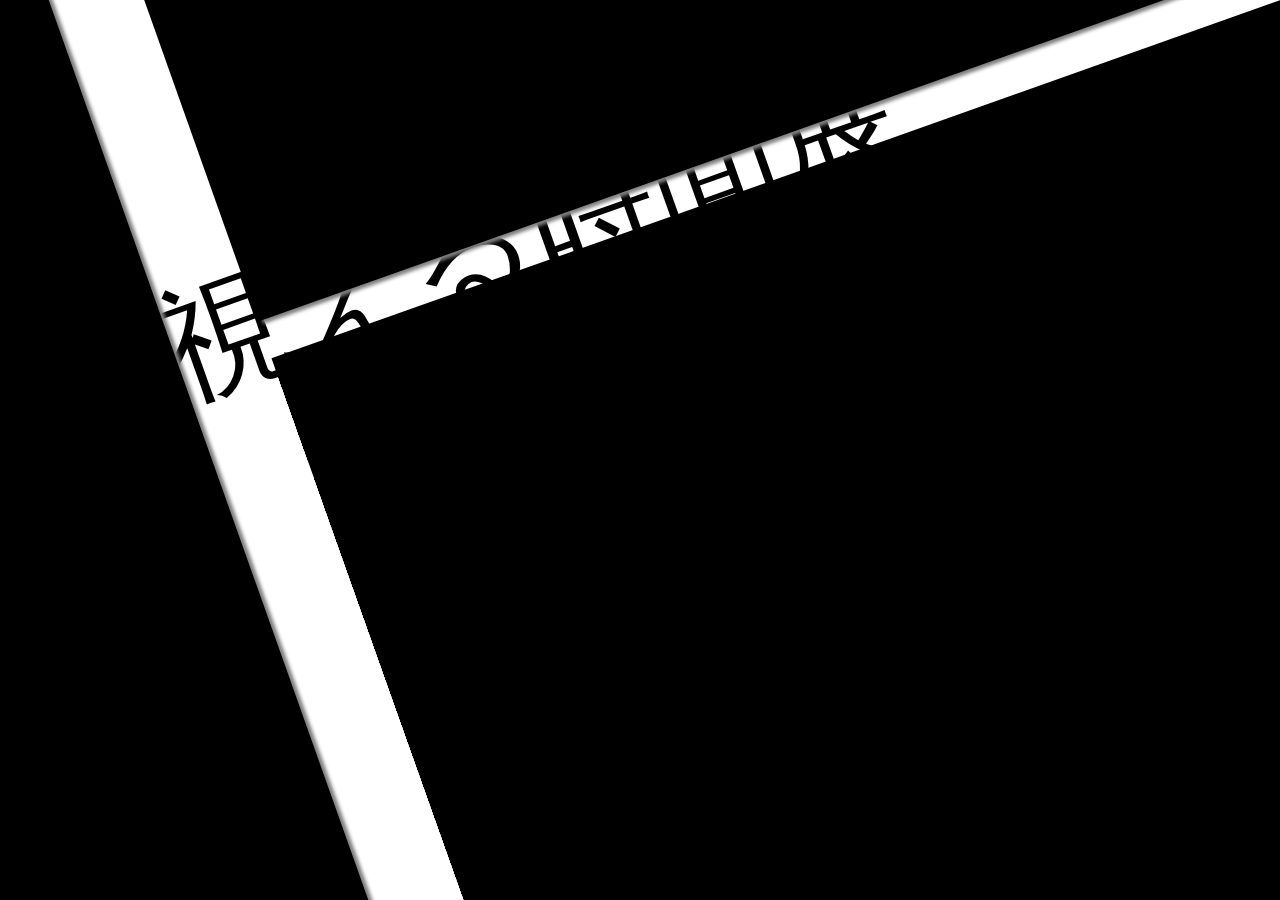
<file: index.html>
<!DOCTYPE html>
<html lang="ja">

<head>
    <meta charset="utf-8">
    <title>視える時間展</title>
    <link rel="stylesheet" href="style.css" />

</head>
   
<body>
    <!--<header><div class="hehe1"></div><div class="hehe2"></div></header> -->
    <div class="BG">
        <div class="rotate">
            <div class="aaa"></div>
            <div class="square1"></div>
            <section class="square2"></section>
            <div class="square3"></div>
            <section class="square4"></section>
            <section class="square6"></section>
            <div class="square6"></div>
            <div class="eyeblow1"></div>
            <div class="menu">
                <li>menu</li>
            </div>
            <div class="InBtnn">
                <a href="https://www.instagram.com/mieru_zikan/?hl=ja" class="InBtn"></a>
            </div>
            <div class="PcBtnn">
                <a href="https://toru-chan93.github.io/MIERUJIKAN/" class="PcBtn"></a>
            </div>
            <div class="InBtnn1">
                <a href="index4.html" class="InBtn1"></a>
            </div>
            <div class="InBtnn2">
                <a href="index2.html" class="InBtn2"></a>
            </div>
            <div class="InBtnn3">
                <a href="index5.html" class="InBtn3"></a>
            </div>
            <div class="InBtnn4">
                <a href="index1.html" class="InBtn4"></a>
            </div>
            <div class="InBtnn6">
                <a href="index6.html" class="InBtn6"></a>
            </div>
            <div class="InBtnn7">
                <a href="index3.html" class="InBtn7"></a>
            </div>
            <div class="In">instagram</div>
            <div class="Pc">PCsite</div>
            <div class="eyeblow2"></div>
            <div class="title">
                <div class="Title">視える時間展</div>
            </div>
            <input id="nav-input" type="checkbox" class="unshown">
            <label id="nav-open" for="nav-input" class="menuBtn"></label>
            <label id="eyeblow3" for="nav-input"></label>
            <label id="eyeblow4" for="nav-input"></label>
            <div class="goaisatu">ご挨拶</div>
            <div class="paragraph">
                <li class="Gaiyo">
                    現在、SNSの出現や最新テクノロジーにより、私たちの時間の使い方や、人生の長さは大きく変わりました。時間というものがより複雑になってきたと感じます。この展示は時間をメンバーそれぞれが、様々な切り口で可視化した展示です。この展示を通して時間の新たな視点を提案できれば幸いです。
                </li>
                <div class="Kanachan">金岡晋平</div>
                <div class="Boss">杉山恵里花</div>
                <div class="Kurio">杉本陸碧</div>
                <div class="Toruchan">中島亨</div>
                <div class="Keto">平島慶東</div>
                <div class="Fujikun">不二俊太郎</div>

                <div class="xanachan">▶︎金岡晋平</div>
                <div class="eyeblowKa1"></div>
                <div class="eyeblowKa2"></div>
                <div class="xoss">▶︎杉山恵里花</div>
                <div class="eyeblowBo1"></div>
                <div class="eyeblowBo2"></div>
                <div class="xurio">▶︎杉本陸碧</div>
                <div class="eyeblowKu1"></div>
                <div class="eyeblowKu2"></div>
                <div class="xoruchan">▶︎中島亨</div>
                <div class="eyeblowTo1"></div>
                <div class="eyeblowTo2"></div>
                <div class="xeto">平島慶東◀︎</div>
                <div class="eyeblowKe1"></div>
                <div class="eyeblowKe2"></div>
                <div class="xujikun">不二俊太郎◀︎</div>
                <div class="eyeblowFu1"></div>
                <div class="eyeblowFu2"></div>
            </div>
          

        </div>
        <div class="last"><li>2021年3月に銀座月光荘画材店画室2での展示も予定しております。</li></div>
        <div class="ttt">問い合わせ</div>
        <a href="https://www.instagram.com/mieru_zikan/?hl=ja" class="nnn">instagram</a>
        <div class="mail">mierujikan11961000@gmail.com</div>
        <a href="https://forms.gle/sBx8thYsndcZAqyZ9" class="anan">アンケート</a>
        <div class="square5"></div>
        <div class="f1">
            <div class="f2">
                <img src="IMG_7.PNG" class="KuImg">
                <img src="IMG_2.PNG" class="BoImg">
                <img src="IMG_3_1.JPG" class="KaImg">

                <img src="IMG_1.PNG" class="ToImg">
                <img src="IMG_4.PNG" class="KeImg">
                <img src="IMG_6_2.PNG" class="FuImg1">
                <img src="IMG_6_4.PNG" class="FuImg2">
                <img src="IMG_6_6.PNG" class="FuImg3">
            </div>
        </div>
    </div>
    <script type="text/javascript">
        "use strict";

        const section = document.querySelector('section');
        let currentPos = window.pageYOffset;

        const update = () => {
            const newPos = window.pageYOffset;
            const diff = newPos - currentPos;
            const speed = diff * 0.35;
            section.style.transform = `skewY(${speed}deg)`;
            currentPos = newPos;
            requestAnimationFrame(update);
        };

        update();
    </script>

</body>
</file>
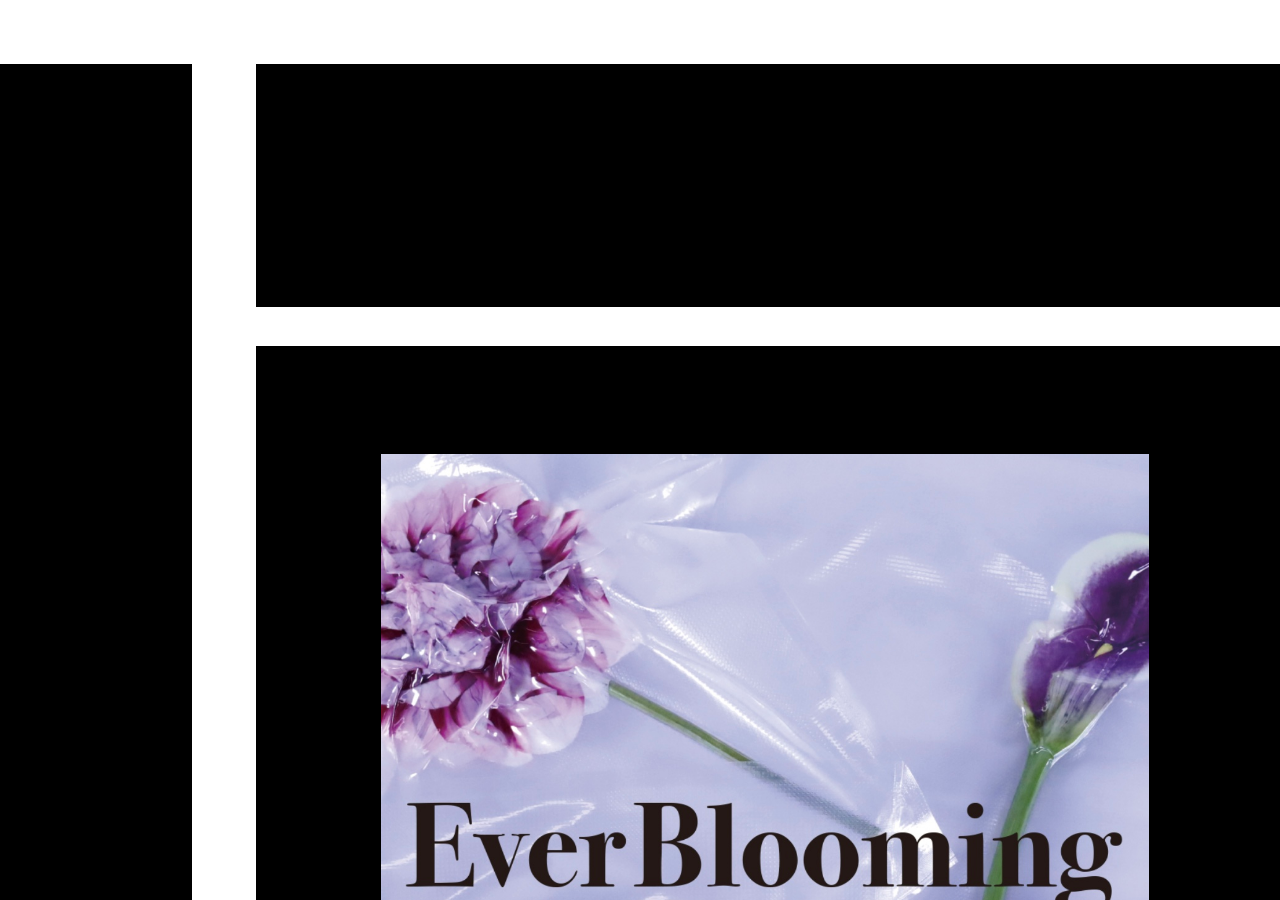
<file: index1.html>
<!DOCTYPE html>
<html lang="ja">

    <head>
        <meta charset="utf-8">
        <title>視える時間展1</title>
        <link rel="stylesheet" href="style1.css" />

    </head>

    <body>

        <div class="BG">
            <div class="rotate">
                <div class="square1"></div>
                <div class="square3"></div>
                <div class="square4"></div>
                <div class="square5"></div>
                <div class="eyeblow1"></div>
                <div class="title">
                    <div class="Title">視える時間展</div>
                </div>
                <img src="IMG_3_1.JPG" class="img1">
                <img src="IMG_3_3.JPG" class="img2">
                <img src="IMG_3_4.JPG" class="img3">
                <img src="IMG_3_5.JPG" class="img4">
                <img src="IMG_3_6.JPG" class="img5">
                <img src="IMG_3_7.JPG" class="img6">
                <img src="IMG_3_8.JPG" class="img7">
                <img src="IMG_3_9.JPG" class="img8">
                <img src="IMG_3_10.JPG" class="img9">
                <img src="IMG_3_11.JPG" class="img10">
                <img src="IMG_3_12.JPG" class="img11">
                <img src="IMG_3_2.JPG" class="img12">
                <div class="caption">
                    <div class="Caption">Ever Blooming<br><br>一番の瞬間を常に一定に見ていたい</div>
                </div>
                <a href="index6.html" class="was"></a>
                <a href="index.html" class="now"></a>
                <a href="index3.html" class="will"></a>
            </div>
            <div class="f1">
                <div class="name">Ever Blooming<br>金岡晋平</div>
            </div>
            <div class="f2">
                <div class="nav">←不二俊太郎 &nbsp;&nbsp;&nbsp;&nbsp;&nbsp;&nbsp;home &nbsp;&nbsp;&nbsp;&nbsp;&nbsp;&nbsp;杉本陸碧→</div>
            </div>
        </div>
    </body>
</file>
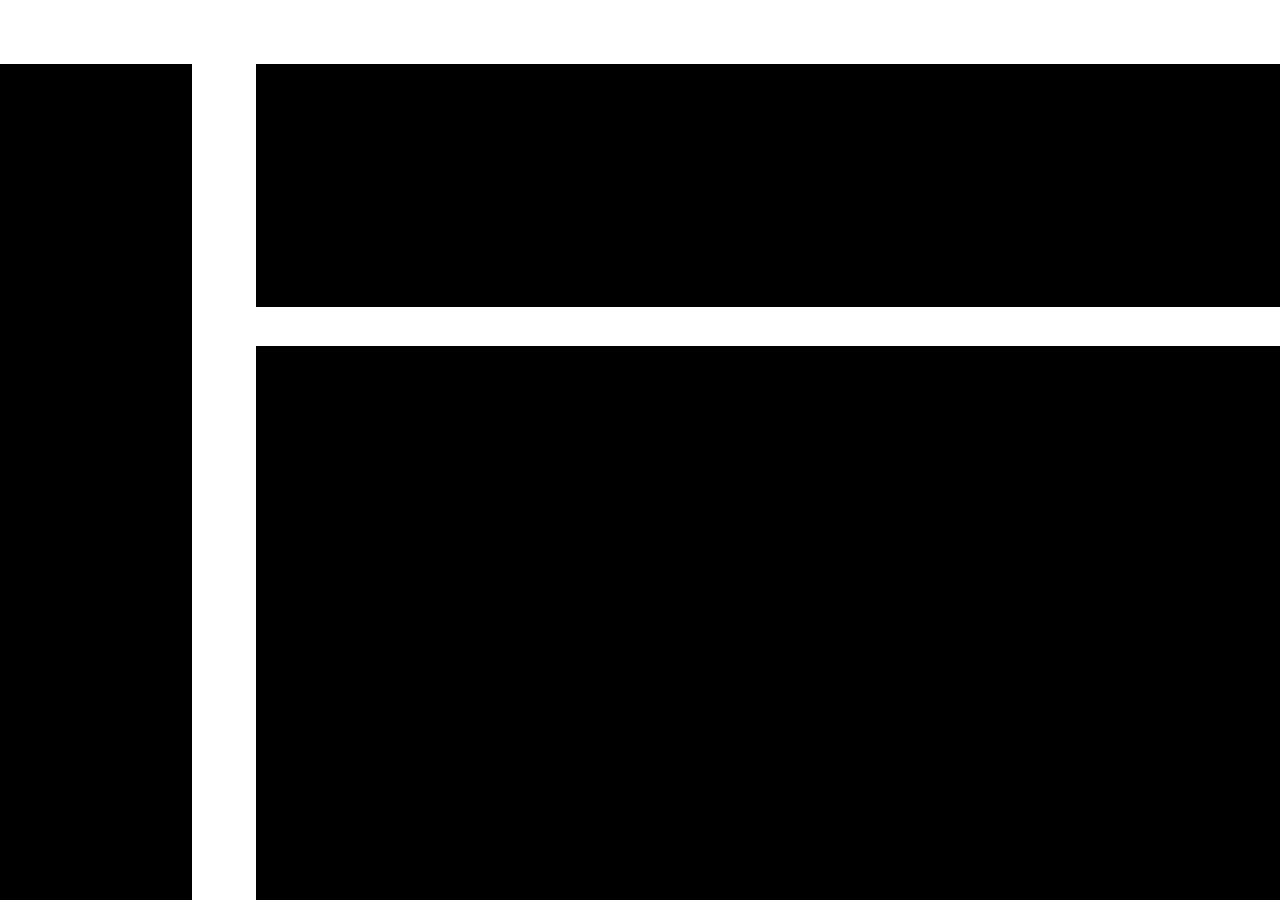
<file: index2.html>
<!DOCTYPE html>
<html lang="ja">

    <head>
        <meta charset="utf-8">
        <title>視える時間展3</title>
        <link rel="stylesheet" href="style2.css" />

    </head>

    <body>

        <div class="BG">
            <div class="rotate">
                <div class="square1"></div>
                <div class="square3"></div>
                <div class="square4"></div>
                <div class="square5"></div>
                <div class="eyeblow1"></div>
                <div class="title">
                    <div class="Title">視える時間展</div>
                </div>
                
                <input id="nav-input1" type="checkbox" class="inBtn">
                <label id="nav-open" for="nav-input1" class="black"></label>
                <label id="nav-img11" for="nav-input1" class="imgo11"><img src="IMG_2_1.PNG" class="img11"></label>
                <label id="nav-close" for="nav-input1" class="i1"></label>
                
                <input id="nav-inputt" type="checkbox" class="inBtnt">
                <label id="nav-opent" for="nav-inputt" class="blackt"></label>
                <label id="nav-img12" for="nav-inputt" class="imgo12"><img src="IMG_2.PNG" class="img12"></label>
                <label id="nav-closet" for="nav-inputt" class="i2"></label>
                
                <input id="nav-inputto" type="checkbox" class="inBtnto">
                <label id="nav-opento" for="nav-inputto" class="blackto"></label>
                <label id="nav-img13" for="nav-inputto" class="imgo13"><img src="IMG_2_2.PNG" class="img12"></label>
                <label id="nav-closeto" for="nav-inputto" class="i3"></label>
                
                <input id="nav-inputo" type="checkbox" class="inBtno">
                <label id="nav-openo" for="nav-inputo" class="blacko"></label>
                <label id="nav-img14" for="nav-inputo" class="imgo14"><img src="IMG_2_4.PNG" class="img14"></label>
                <label id="nav-closeo" for="nav-inputo" class="i4"></label>
                
                <input id="nav-inputoo" type="checkbox" class="inBtnoo">
                <label id="nav-openoo" for="nav-inputoo" class="blackoo"></label>
                <label id="nav-img15" for="nav-inputoo" class="imgo15"><img src="IMG_2_3.PNG" class="img15"></label>
                <label id="nav-closeoo" for="nav-inputoo" class="i5"></label>
                
                <input id="nav-inputx" type="checkbox" class="inBtnx">
                <label id="nav-openx" for="nav-inputx" class="blackx"></label>
                <label id="nav-img16" for="nav-inputx" class="imgo16"><img src="IMG_2_5.PNG" class="img16"></label>
                <label id="nav-closex" for="nav-inputx" class="i6"></label>
                
                <input id="nav-inputxx" type="checkbox" class="inBtnxx">
                <label id="nav-openxx" for="nav-inputxx" class="blackxx"></label>
                <label id="nav-img17" for="nav-inputxx" class="imgo17"><img src="IMG_2_6.PNG" class="img17"></label>
                <label id="nav-closexx" for="nav-inputxx" class="i7"></label>
                
                <iframe width="690" height="388" src="https://www.youtube.com/embed/GA_fSG5uaiw" frameborder="0" allow="accelerometer; autoplay; clipboard-write; encrypted-media; gyroscope; picture-in-picture" allowfullscreen></iframe>
                <div class="caption">
                    <img src="IMG_2_1.PNG" class="img1">
                    <img src="IMG_2.PNG" class="img2">
                    <img src="IMG_2_2.PNG" class="img3">
                    <img src="IMG_2_4.PNG" class="img4">
                    <img src="IMG_2_3.PNG" class="img5">
                    <img src="IMG_2_5.PNG" class="img6">
                    <img src="IMG_2_6.PNG" class="img7">
                    <div class="Caption">つなぐるめ<br><br>つなぐるめは産直ECサイトにタイムライン機能を加え、食材ができるまでのプロセスを可視化し、信頼して食材を買うことができるオンラインマルシェです。つなぐるめのデモムービーです。。</div>
                </div>
                <a href="index3.html" class="was"></a>
                <a href="index.html" class="now"></a>
                <a href="index4.html" class="will"></a>
            </div>
            <div class="f1">
                <div class="name">つなぐるめ<br>杉山恵里花</div>
            </div>
            <div class="f2">
                <div class="nav">←杉本陸碧&nbsp;&nbsp;&nbsp;&nbsp;&nbsp;&nbsp;home &nbsp;&nbsp;&nbsp;&nbsp;&nbsp;&nbsp;中島亨→</div>
            </div>
        </div>
    </body>
</file>
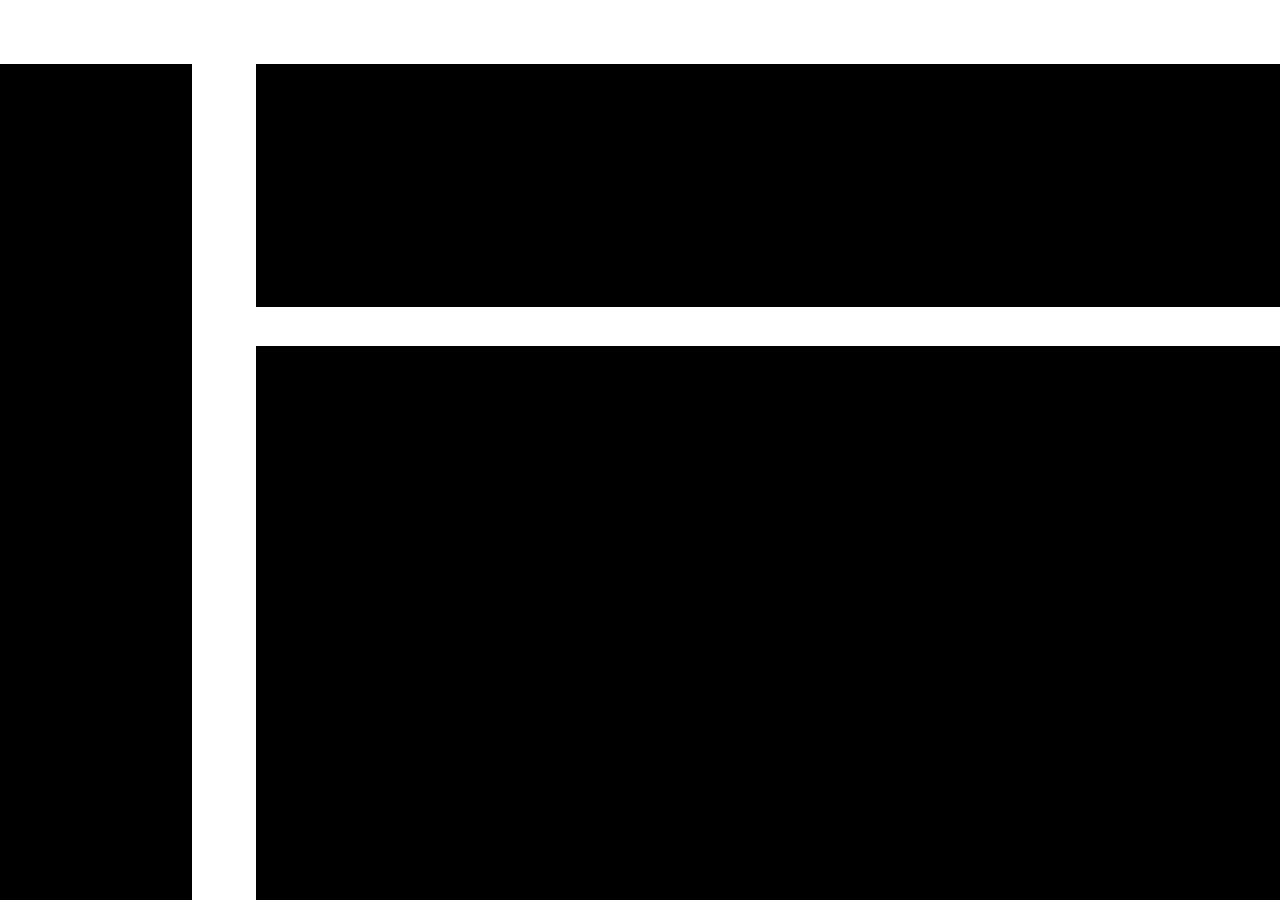
<file: index3.html>
<!DOCTYPE html>
<html lang="ja">

    <head>
        <meta charset="utf-8">
        <title>視える時間展2</title>
        <link rel="stylesheet" href="style3.css" />

    </head>

    <body>

        <div class="BG">
            <div class="rotate">
                <div class="square1"></div>
                <div class="square3"></div>
                <div class="square4"></div>
                <div class="square5"></div>
                <div class="eyeblow1"></div>
                <div class="title">
                    <div class="Title">視える時間展</div>
                </div>
                <iframe width="690" height="388" src="https://www.youtube.com/embed/wfyBKOsF4zI" frameborder="0" allow="accelerometer; autoplay; clipboard-write; encrypted-media; gyroscope; picture-in-picture" allowfullscreen></iframe>
                <div class="caption">
                    <div class="Caption">10×6<br><br>幼少期に親とお風呂に入った時、湯船に浸かって何秒か数えて出た経験をした人は多いでしょう。しかし、大人になった今では秒数を数える機会はほとんどなくなったと思います。そんな普段の生活では体感しない「1分」という時間を、さまざまな数字表現の映像を眺め続けることで再認識してもらおうという試みです。</div>
                </div>
                <a href="index1.html" class="was"></a>
                <a href="index.html" class="now"></a>
                <a href="index2.html" class="will"></a>
            </div>
            <div class="f1">
                <div class="name">10×6<br>杉本陸碧</div>
            </div>
            <div class="f2">
                <div class="nav">←金岡晋平 &nbsp;&nbsp;&nbsp;&nbsp;&nbsp;&nbsp;home &nbsp;&nbsp;&nbsp;&nbsp;&nbsp;&nbsp;杉山恵里花→</div>
            </div>
        </div>
    </body>
</file>
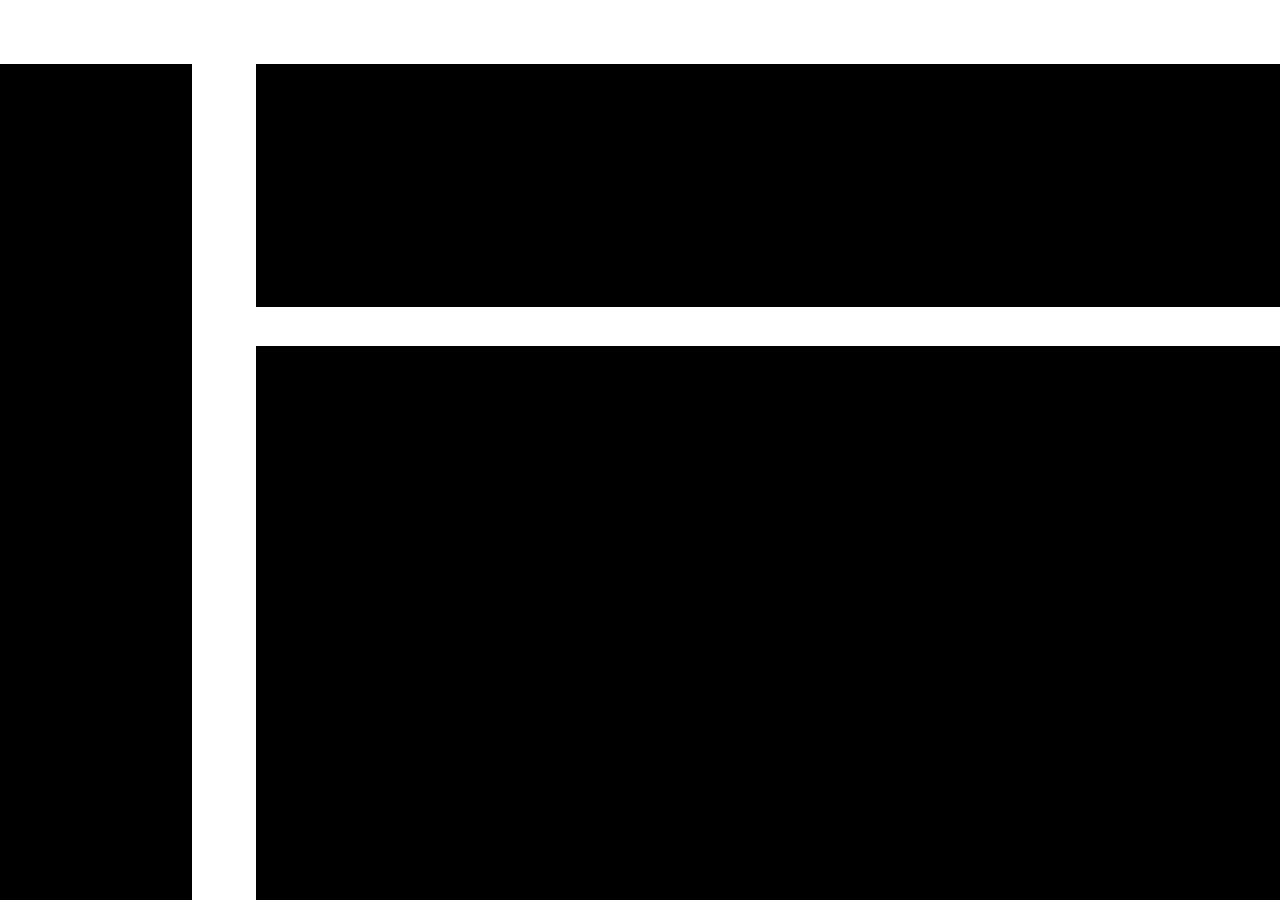
<file: index4.html>
<!DOCTYPE html>
<html lang="ja">

    <head>
        <meta charset="utf-8">
        <title>視える時間展4</title>
        <link rel="stylesheet" href="style4.css" />

    </head>

    <body>

        <div class="BG">
            <div class="rotate">
                <div class="square1"></div>
                <div class="square3"></div>
                <div class="square4"></div>
                <div class="square5"></div>
                <div class="eyeblow1"></div>
                <div class="title">
                    <div class="Title">視える時間展</div>
                </div>
                <iframe width="690" height="388" src="https://www.youtube.com/embed/HGiW5ZYzpHM" frameborder="0" allow="accelerometer; autoplay; clipboard-write; encrypted-media; gyroscope; picture-in-picture" allowfullscreen></iframe>
                <iframe width="690" height="388" src="https://www.youtube.com/embed/HGiW5ZYzpHM" frameborder="0" allow="accelerometer; autoplay; clipboard-write; encrypted-media; gyroscope; picture-in-picture" allowfullscreen></iframe>
                <div class="caption">
                    <div class="Caption">視えなくなる。<br><br>動画メディアの「再生・停止」を始めとした各種ボタンによる「映像の見え方の変化」に着目した映像作品です。<br>普段動画を視聴するとき、多くの場合画面下のボタンは自分の見たい場面まで時間移動するための機能として使うと思います。しかし、この作品はそれらのボタンを作品の一部とし、「再生・停止ボタン」を始めとした「スライダー」「スキップボタン」を使う事によって作品の見え方が変わるという現象に着目した映像作品です。<br>是非お使いのデバイスのボタンを押し、切り替えながら映像の変化を視聴・体験して見てください。</div>
                </div>
                <a href="index2.html" class="was"></a>
                <a href="index.html" class="now"></a>
                <a href="index5.html" class="will"></a>
            </div>
            <div class="f1">
                <div class="name">視えなくなる。<br>中島亨</div>
            </div>
            <div class="f2">
                <div class="nav">←杉山恵里花 &nbsp;&nbsp;&nbsp;&nbsp;&nbsp;&nbsp;home &nbsp;&nbsp;&nbsp;&nbsp;&nbsp;&nbsp;平島慶東→</div>
            </div>
        </div>
    </body>
</file>
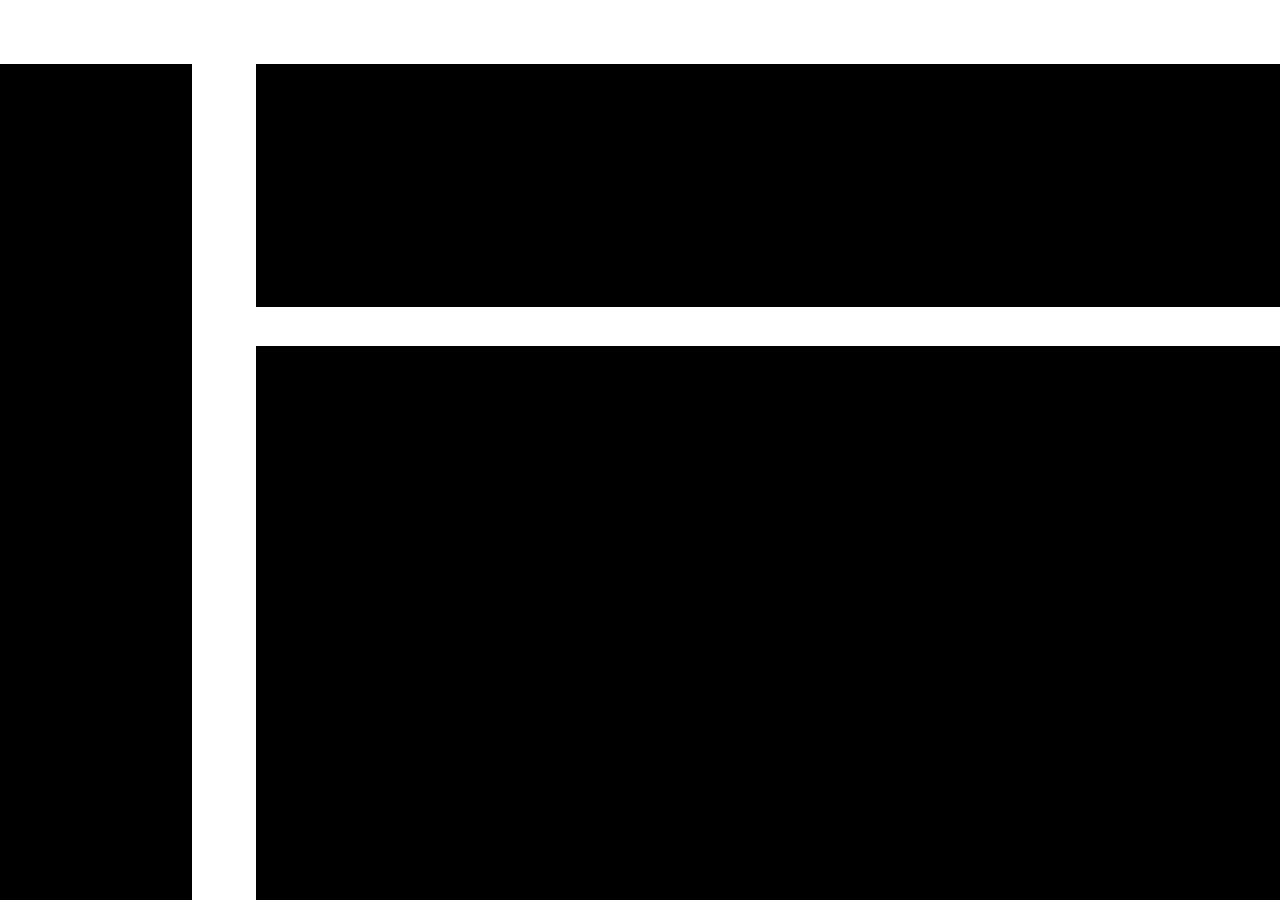
<file: index5.html>
<!DOCTYPE html>
<html lang="ja">

    <head>
        <meta charset="utf-8">
        <title>視える時間展5</title>
        <link rel="stylesheet" href="style5.css" />

    </head>

    <body>

        <div class="BG">
            <div class="rotate">
                <div class="square1"></div>
                <div class="square3"></div>
                <div class="square4"></div>
                <div class="square5"></div>
                <div class="eyeblow1"></div>
                <div class="title">
                    <div class="Title">視える時間展</div>
                </div>
                
                <input id="nav-input1" type="checkbox" class="inBtn">
                <label id="nav-open" for="nav-input1" class="black"></label>
                <label id="nav-img11" for="nav-input1" class="imgo11"><img src="IMG_4_1.jpg" class="img11"></label>
                <label id="nav-close" for="nav-input1" class="i1"></label>
                
                <input id="nav-input2" type="checkbox" class="inBtn2">
                <label id="nav-open2" for="nav-input2" class="black2"></label>
                <label id="nav-img12" for="nav-input2" class="imgo12"><img src="IMG_4_2.jpg" class="img12"></label>
                <label id="nav-close2" for="nav-input2" class="i2"></label>
                
                <input id="nav-input3" type="checkbox" class="inBtn3">
                <label id="nav-open3" for="nav-input3" class="black3"></label>
                <label id="nav-img13" for="nav-input3" class="imgo13"><img src="IMG_4_3.jpg" class="img13"></label>
                <label id="nav-close3" for="nav-input3" class="i3"></label>
                
                <input id="nav-input4" type="checkbox" class="inBtn4">
                <label id="nav-open4" for="nav-input4" class="black4"></label>
                <label id="nav-img14" for="nav-input4" class="imgo14"><img src="IMG_4_4_1.PNG" class="img14"></label>
                <label id="nav-close4" for="nav-input4" class="i4"></label>
                
                <input id="nav-input5" type="checkbox" class="inBtn5">
                <label id="nav-open5" for="nav-input5" class="black5"></label>
                <label id="nav-img15" for="nav-input5" class="imgo15"><img src="IMG_4_5.jpg" class="img15"></label>
                <label id="nav-close5" for="nav-input5" class="i5"></label>
                
                <iframe width="690" height="388" src="https://www.youtube.com/embed/zmTh0Uc07d0" frameborder="0" allow="accelerometer; autoplay; clipboard-write; encrypted-media; gyroscope; picture-in-picture" allowfullscreen></iframe>
                <img src="IMG_4_1.jpg" class="img1">
                <img src="IMG_4_2.jpg" class="img2">
                <img src="IMG_4_3.jpg" class="img3">
                <img src="IMG_4_4_1.PNG" class="img4">
                <img src="IMG_4_5.jpg" class="img5">
                <div class="caption">
                    <div class="Caption">Rust kaleida<br><br>ラスト・カレイダはサビの持つ汚れから美しさを引き出す提案です。経年変化していくサビから様々に現れる無機質な表情に万華鏡を重ねる事で時間が生み出す美しさを表現しています。</div>
                </div>
                <div class="caption2">
                    <div class="Caption2">「制作背景」<br>
                        時間の可視化から定めたテーマとして私は「時間が生み出す美しさ」に着目した。人や物は有限であることに加え、劣化したモノは時に醜さへと変わり、関係性において一線を引く。鉄という素材もまた潤沢であった所から段階を踏んで輝きを失う。しかし時間をなぞるとサビのもつ表情には様々に作り出される無機質な造形の魅力を感じる。そこで私はその儚い希薄な存在から詩的に可憐を味わうわびさびの美学を目指し、華を生けるように万華鏡を重ねる事で美しさと醜さの垣根を超えた彫刻を制作した。タイトルは"Rust Kaleida"  -「サビの万華鏡」　" kal "は、ギリシア語で 「 美しい 」 という意味を持ちそこからKaleidoscopeという言葉が万華鏡としての意味を生んだ。徐々にサビていく表情との対話が当事者の距離を近づけ、美しさを自らの体験で得る事ができるプロダクトを志した。</div>
                </div>
                <a href="index4.html" class="was"></a>
                <a href="index.html" class="now"></a>
                <a href="index6.html" class="will"></a>
            </div>
            <div class="f1">
                <div class="name">Rust kaleida<br>平島慶東</div>
            </div>
            <div class="f2">
                <div class="nav">←中島亨&nbsp;&nbsp;&nbsp;&nbsp;&nbsp;&nbsp;home &nbsp;&nbsp;&nbsp;&nbsp;&nbsp;&nbsp;不二俊太郎→</div>
            </div>
        </div>
    </body>
</file>
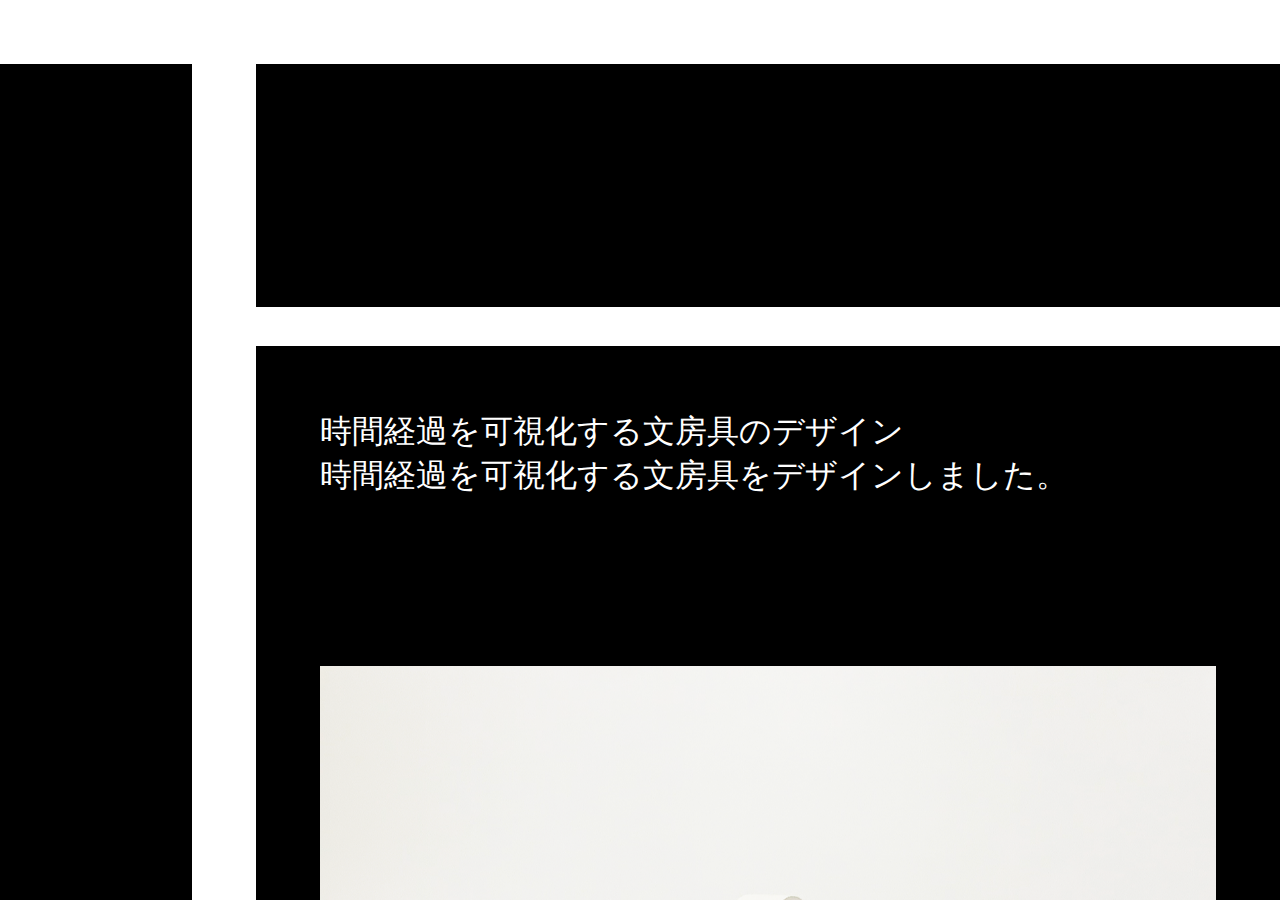
<file: index6.html>
<!DOCTYPE html>
<html lang="ja">
   

   <head>
    <meta charset="utf-8">
    <title>視える時間展6</title>
    <link rel="stylesheet" href="style6.css" />

</head>

<body>

    <div class="BG">
        <div class="rotate">
            <div class="square1"></div>
            <div class="square3"></div>
            <div class="square4"></div>
            <div class="square5"></div>
            <div class="eyeblow1"></div>
            <div class="title">
                <div class="Title">視える時間展</div>
            </div>
            
            <input id="nav-input1" type="checkbox" class="inBtn">
            <label id="nav-open" for="nav-input1" class="black"></label>
            <label id="nav-img11" for="nav-input1" class="imgo11"><img src="IMG_6_1.PNG" class="img11"></label>
            <label id="nav-close" for="nav-input1" class="i1"></label>

            <input id="nav-input2" type="checkbox" class="inBtn2">
            <label id="nav-open2" for="nav-input2" class="black2"></label>
            <label id="nav-img12" for="nav-input2" class="imgo12"><img src="IMG_6_2.PNG" class="img12"></label>
            <label id="nav-close2" for="nav-input2" class="i2"></label>

            <input id="nav-input3" type="checkbox" class="inBtn3">
            <label id="nav-open3" for="nav-input3" class="black3"></label>
            <label id="nav-img13" for="nav-input3" class="imgo13"><img src="IMG_6_3.PNG" class="img13"></label>
            <label id="nav-close3" for="nav-input3" class="i3"></label>

            <input id="nav-input4" type="checkbox" class="inBtn4">
            <label id="nav-open4" for="nav-input4" class="black4"></label>
            <label id="nav-img14" for="nav-input4" class="imgo14"><img src="IMG_6_4.PNG" class="img14"></label>
            <label id="nav-close4" for="nav-input4" class="i4"></label>

            <input id="nav-input5" type="checkbox" class="inBtn5">
            <label id="nav-open5" for="nav-input5" class="black5"></label>
            <label id="nav-img15" for="nav-input5" class="imgo15"><img src="IMG_6_5.PNG" class="img15"></label>
            <label id="nav-close5" for="nav-input5" class="i5"></label>
            
            <input id="nav-input6" type="checkbox" class="inBtn6">
            <label id="nav-open6" for="nav-input6" class="black6"></label>
            <label id="nav-img16" for="nav-input6" class="imgo16"><img src="IMG_6_6.PNG" class="img16"></label>
            <label id="nav-close6" for="nav-input6" class="i6"></label>
            
            <div class="caption">
                <div class="Caption">時間経過を可視化する文房具のデザイン<br>時間経過を可視化する文房具をデザインしました。</div>
            </div>
            <img src="IMG_6_1.PNG" class="img61">
            <img src="IMG_6_2.PNG" class="img62">
            <div class="caption1">雪解けマスキングテープ<br>使い切ると雪が溶けたように地面が現れる。</div>
            <img src="IMG_6_3.PNG" class="img63">
            <img src="IMG_6_4.PNG" class="img64">
            <div class="caption2">消しゴムの服<br>ズボンやスカートなどの丈を自分の体に合わせて調節するように摩耗に合わせて丈を詰めてピッタリサイズにすることができる消しゴム。</div>
            <img src="IMG_6_5.PNG" class="img65">
            <img src="IMG_6_6.PNG" class="img66">
            <div class="caption3">きのこの付箋<br>
            使っていくうちにきのこのように増殖していく付箋。</div>
            <a href="index5.html" class="was"></a>
            <a href="index.html" class="now"></a>
            <a href="index1.html" class="will"></a>
        </div>
        <div class="f1">
            <div class="name">時間経過を可視化する文房具のデザイン<br>不二俊太郎</div>
        </div>
        <div class="f2">
            <div class="nav">←平島慶東 &nbsp;&nbsp;&nbsp;&nbsp;&nbsp;&nbsp;home &nbsp;&nbsp;&nbsp;&nbsp;&nbsp;&nbsp;金岡晋平→</div>
        </div>
    </div>
</body>
</file>
<file: style.css>
* {
    margin: 0;
    padding: 0;
    box-sizing: border-box;

}

header {
    position: absolute;
    top: 0;
    z-index: 222;
    height: 7vw;
    width: 100vw;
    
    
}

.hehe1 {
    background: white;
    position: absolute;
    height: .5vw;
    width: 7vw;
    top: 3vw;
    left: 46.5vw;;
} 

.hehe2 {
    background: white;
    position: absolute;
    height: .5vw;
    width: 7vw;
    top: 4vw;
    left: 46.5vw;;
}


.body {
    height: 50vw;
}

.BG {
    position: fixed;
    overflow-x: hidden;
    top: -35vw;
}

.rotate {
    transform: rotate(-19.55deg);
    height: 200vw;
    top: -40vw;
}

.aaa {
    z-index: -30;
    position: absolute;
    color: white;
    height: 10vw;
    width: 54vw;
    top: 23.5vw;
    left: 45vw;
    background:black;
    cursor: pointer;
}

.square1  {
    box-shadow: .3vw .3vw .3vw gray;
    position: absolute;
    z-index: -1;
    width: 100vw;
    height: 50vw;
    left: 41vw;
    top: -31vw;
    opacity: 1;
    background: black;
    animation: s1Move 1800s forwards;
}

.square4  {
    box-shadow: .3vw .3vw .3vw gray;
    position: absolute;
    z-index: -1;
    width: 66vw;
    height: 520vw;
    left: -32vw;
    top:-25vw ;
    opacity: 1;
    background: black;

}

.square3  {
    box-shadow: .3vw .3vw .3vw gray;
    position: absolute;
    z-index: -1;
    width: 90vw;
    height: 500vw;
    top: 22vw;
    left: 41vw;
    background: black;
    opacity: 1;
    animation: s3Move 1800s forwards;
}

.square2 {
    box-shadow: .3vw 1vw 1vw gray;
    position: absolute;
    z-index: -1;
    width: 214vw;
    height: 400vw;
    left: -250vw;
    top:-25vw ;
    background: black;
    /animation: s2Move 1800s forwards;
}

.square6 {
    box-shadow: 0vw 1vw .3vw gray;
    position: absolute;
    z-index: -1;
    width: 214vw;
    height: 200vw;
    left: -250vw;
    top: 380vw;
    background: black;
}

.title {
    z-index: -3;
    height: 10vw;
    width: 300vw;
    top: 12.5vw;
    left: 32.5vw;
}

.Title {
    position: absolute;
    z-index: -3;
    color: black;
    font-size: 10vw;
    font-weight: 400;
    left: 33vw;
    top: 12.5vw;
}

@keyframes s1Move {
    0%, .05%/*, .18%, .2%*/ { left: 37vw; top: -29.5vw; }
    .09%/*, .17%, .19%, .21%*/ { left: 41vw; top: -31vw; }
    .18%, .2%, .77%, .79% {top: -29.5vw;}
    .17%, .19%, .21%, .76%, .78%, .8% { top: -31vw;}
}

@keyframes s2Move {
    0%, .05%/*, .18%, .2%*/ { left: -162.5vw;}
    .09%, .17%, .19%, .21% { left: -166vw;}
}

@keyframes s3Move {
    0%, .05%/*, .18%, .2%*/ { left: 37vw; top: 20vw; }
    .09%/*, .17%, .19%, .21%*/ { left: 41vw; top: 22vw;}
    .18%, .2%, .77%, .79% {top: 20vw;}
    .17%, .19%, .21%, .76%, .78%, .8% { top: 22vw;}
}
.menu {
    z-index: 10;
    position: absolute;
    color: white;
    height: 10vw;
    width: 14vw;
    top: 23.5vw;
    left: 45vw;
    background:;
    cursor: pointer;
}

.menu li {
    list-style: none;
    font-size: 4vw;
}

.menuBtn {
    z-index: 12;
    position: absolute;
    cursor: pointer;
    height: 5vw;
    width: 12vw;
    background: red;
    opacity: 0;
    top: 23.5vw;
    left: 44vw;
}

.InBtn {
    z-index: 10;
    position: absolute;
    height: 5vw;
    width: 20vw;
    background: red;
    opacity: 0;
    top: 23.5vw;
    left: 60vw;
}

.PcBtn {
    z-index: 10;
    position: absolute;
    height: 5vw;
    width: 20vw;
    background: red;
    opacity: 0;
    top: 23.5vw;
    left: 85vw;
}

.InBtn1 {
    z-index: 10;
    position: absolute;
    height:7vw;
    width: 16vw;
    background: blue;
    opacity: 0;
    left: -47.7vw;
    top: 288vw;
    transform: rotate(90deg);
}

.InBtn2 {
    z-index: 10;
    position: absolute;
    height: 5vw;
    width: 25vw;
    background: blue;
    opacity: 0;
    left: -77.7vw;
    top: 488vw;
}

.InBtn3 {
    z-index: 10;
    position: absolute;
    height: 5vw;
    width: 19vw;
    background: blue;
    opacity: 0;
    left: -36.7vw;
    top: 232vw;
    transform: rotate(90deg);
}

.InBtn4 {
    z-index: 10;
    position: absolute;
    height: 5vw;
    width: 20vw;
    background: blue;
    opacity: 0;
    left: -100.7vw;
    top: 382vw;
}

.InBtn6 {
    z-index: 10;
    position: absolute;
    height: 5vw;
    width: 20vw;
    background: blue;
    opacity: 0;
    left: 13.5vw;
    top: 237vw;
    transform: rotate(19.55deg);
}

.InBtn7 {
    z-index: 10;
    position: absolute;
    height: 5vw;
    width: 20vw;
    background: blue;
    opacity: 0;
    left: -37.7vw;
    top: 415vw;
    transform: rotate(90deg);
}

.In {
    z-index: 1;
    position: absolute;
    color: white;
    height: 10vw;
    width: 14vw;
    top: 23.5vw;
    left: 60vw;
    background:;
    font-size: 4vw;
    cursor: pointer;
}

.Pc {
    z-index: 5;
    position: absolute;
    color: white;
    height: 10vw;
    width: 14vw;
    top: 23.5vw;
    left:85vw;
    background:;
    font-size: 4vw;
    cursor: pointer;
}

.eyeblow1 {
    z-index: 11;
    position: absolute;
    background: black;
    opacity: 1;
    width: 90vw;
    height: 4vw;
    top: 23vw;
    left: 41vw;
    animation: e1move 1800s forwards;
}

.eyeblow2 {
    z-index: 11;
    position: absolute;
    background: black;
    opacity: 1;
    width: 90vw;
    height: 4vw;
    bottom: 169.5vw;
    left: 41vw;
    animation: e2move 1800s forwards;
}

@keyframes e1move {
    0%, .23%, .25%, .27% { height: 4vw;}
    .24%, .26%, .28%, 100% { height: 0vw;}
}

@keyframes e2move {
    0%, .23%, .25%, .27% { height: 4vw;}
    .24%, .26%, .28%, 100% { height: 0vw;}
}

#eyeblow3 {
    position: absolute;
    z-index: 3;
    height: 30vw;
    width: 59.2vw;
    top: 32vw;
    left: 41vw;
    background: black;
    transition: .2s ease-in-out;
}
#eyeblow4 {
    position: absolute;
    z-index: 3;
    height: 30vw;
    width: 59.2vw;
    bottom: 110vw;
    left: 41vw;
    background: black;
    transition: .2s ease-in-out;
}

#nav-input:checked ~ #eyeblow3 {
    height: 0vw;
}

#nav-input:checked ~ #eyeblow4 {
    height: 0vw;
}

.goaisatu {
    position: absolute;
    height: 5vw;
    width: 30vw;
    top: 32vw;
    left: 41vw;
    font-size: 3vw;
    color: white;
    margin: 2vw;
    background: black;
}

.paragraph {
    z-index: 1;
    position: absolute;
    width: 59vw;
    height: 60vw;
    top: 38vw;
    left: 41vw;
    background: black;
}

.Gaiyo {
    list-style: none;
    margin: 2vw;
    color: white;
    font-size: 2.6vw;
}

.Kanachan {
    cursor: pointer;
    margin: 2vw;
    color: white;
    font-size: 2.6vw;
}

.Boss {
    cursor: pointer;
    margin: 2vw;
    color: white;
    font-size: 2.6vw;
}

.Kurio {
    cursor: pointer;
    margin: 2vw;
    color: white;
    font-size: 2.6vw;
}

.Toruchan {
    position: absolute;
    left:30vw;
    top: 29vw;
    cursor: pointer;
    margin: 2vw;
    color: white;
    font-size: 2.6vw;
}

.Keto {
    position: absolute;
    left:30vw;
    top: 35vw;
    cursor: pointer;
    margin: 2vw;
    color: white;
    font-size: 2.6vw;
}

.Fujikun {
    position: absolute;
    left:30vw;
    top: 41vw;
    cursor: pointer;
    margin: 2vw;
    color: white;
    font-size: 2.6vw;
}

.xanachan {
    position: absolute;
    z-index: 5;
    left: -142vw;
    top: 343vw;
    color: white;
    font-size: 3.5vw;
    transform: rotate(0deg);
}

.eyeblowKa1 {
    position: absolute;
    height: 5vw;
    width: 19vw;
    z-index: 6;
    left: -138.5vw;
    top: 342.3vw;
    background: black;
    transform: rotate(0deg);
    animation: Ke1move 2.3s infinite;
}

.eyeblowKa2 {
    position: absolute;
    height: 5vw;
    width: 19vw;
    z-index: 6;
    left: -138.5vw;
    bottom: -291vw;
    background: black;
    transform: rotate(0deg);
    animation: Ke2move 2.3s infinite;
}

.xoss {
    position: absolute;
    z-index: 5;
    left: -116vw;
    top: 450vw;
    color: white;
    font-size: 3.5vw;
    transform: rotate(0deg);
}

.eyeblowBo1 {
    position: absolute;
    height: 5vw;
    width: 19vw;
    z-index: 6;
    left: -112vw;
    top: 447.3vw;
    background: black;
    transform: rotate(0deg);
    animation: Ke1move 1.3s infinite;
}

.eyeblowBo2 {
    position: absolute;
    height: 5vw;
    width: 19vw;
    z-index: 6;
    left: -112vw;
    bottom: -397vw;
    background: black;
    transform: rotate(0deg);
    animation: Ke2move 1.3s infinite;
}

.xurio {
    position: absolute;
    z-index: 5;
    left: -77vw;
    top: 378vw;
    color: white;
    font-size: 3.5vw;
    transform: rotate(90deg);
}

.eyeblowKu1 {
    position: absolute;
    height: 5.8vw;
    width: 19vw;
    z-index: 6;
    left: -74vw;
    top: 382.7vw;
    background: black;
    transform: rotate(90deg);
    animation: Ke1move 3s infinite;
}

.eyeblowKu2 {
    position: absolute;
    height: 5.8vw;
    width: 19vw;
    z-index: 6;
    left: -79.09vw;
    bottom: -327.5vw;
    background: black;
    transform: rotate(90deg);
    animation: Ke2move 3s infinite;
}

.xoruchan {
    position: absolute;
    z-index: 5;
    left: -89.7vw;
    top: 250vw;
    color: white;
    font-size: 3.5vw;
    transform: rotate(90deg);
}

.eyeblowTo1 {
    position: absolute;
    height: 5vw;
    width: 17vw;
    z-index: 6;
    left: -87.9vw;
    top: 255.5vw;
    background: black;
    transform: rotate(90deg);
    animation: Ke1move 2s infinite;
}

.eyeblowTo2 {
    position: absolute;
    height: 5vw;
    width: 17.2vw;
    z-index: 6;
    left: -93vw;
    bottom: -200vw;
    background: black;
    transform: rotate(90deg);
    animation: Ke2move 2s infinite;
}

.xeto {
    position: absolute;
    z-index: 5;
    left: -77vw;
    top: 193vw;
    color: white;
    font-size: 3.5vw;
    transform: rotate(90deg);
}

.eyeblowKe1 {
    position: absolute;
    height: 5vw;
    width: 17vw;
    z-index: 6;
    left: -79.1vw;
    top: 190.7vw;
    background: black;
    transform: rotate(90deg);
    animation: Ke1move 2s infinite;
}

.eyeblowKe2 {
    position: absolute;
    height: 5vw;
    width: 17vw;
    z-index: 6;
    left: -74.5vw;
    bottom: -135vw;
    background: black;
    transform: rotate(90deg);
    animation: Ke2move 2s infinite;
}

@keyframes Ke2move {
    0%, 20%, 90%, 100% {height: 5vw;}
    50% {height: 0vw;}

}
@keyframes Ke1move {
    0%, 20%, 90%, 100% {height: 5vw;}
    50% {height: 0vw;}

}

.xujikun {
    position: absolute;
    z-index: 5;
    left: -28.5vw;
    top: 200vw;
    color: white;
    font-size: 3.5vw;
    transform: rotate(19.55deg);
}

.eyeblowFu1 {
    position: absolute;
    height: 5vw;
    width: 19vw;
    z-index: 6;
    left: -29.5vw;
    top: 197.5vw;
    background: black;
    transform: rotate(19.55deg);
    animation: Ke1move 1.5s infinite;
}

.eyeblowFu2 {
    position: absolute;
    height: 5vw;
    width: 19vw;
    z-index: 6;
    left: -30.5vw;
    bottom: -147vw;
    background: black;
    transform: rotate(19.55deg);
    animation: Ke2move 1.5s infinite;
}

@keyframes Ke2move {
    0%, 20%, 90%, 100% {height: 5vw;}
    50% {height: 0vw;}

}
@keyframes Ke1move {
    0%, 20%, 90%, 100% {height: 5vw;}
    50% {height: 0vw;}

}

.last {
    position: absolute;
    z-index: 2;
    width: 105vw;
    height: 50vw;
    background: black;
    top: 602vw;
    left: 6vw;
    transform: rotate(-19.55deg);
    border-top: solid;
    border-top-color: white;
    
}
.ttt {
    font-size: 3vw;
    position: absolute;
    z-index: 2;
    top: 625vw;
    left: 18vw;
    transform: rotate(-19.55deg);
    color: white;
}

.nnn {
    font-size: 2.5vw;
    position: absolute;
    z-index: 2;
    top: 616.3vw;
    left: 46vw;
    transform: rotate(-19.55deg);
    color: white;
    text-decoration: underline;
  
}

.mail {
    font-size: 2.5vw;
    position: absolute;
    z-index: 2;
    top: 616.3vw;
    left: 47vw;
    transform: rotate(-19.55deg);
    color: white;
    text-decoration: underline;
}

.anan {
    font-size: 2.5vw;
    position: absolute;
    z-index: 2;
    top: 626.3vw;
    left: 50vw;
    transform: rotate(-19.55deg);
    color: white;
    text-decoration: underline;
}

.last li {
    margin: 3vw;
    text-align: center;
    list-style: none;
    color: white;
    font-size: 2.5vw;
}

.f1 {
    z-index: -1;
    position: fixed;
    top: 0;
    height: 300vw;
    width: 200vw
}
.boss {
    list-style: none;
    position: absolute;
    color: black;
    top: 15vw;
    left: 60vw;
    font-size: 4vw;
}

.kanachan {
    list-style: none;
    position: absolute;
    color: black;
    top: 33vw;
    left: 35vw;
    font-size: 4vw;
}

.toruchan {
    list-style: none;
    position: absolute;
    color: black;
    top: 90vw;
    left: 17.5vw;
    font-size: 4vw;
}

.kurio {
    list-style: none;
    position: absolute;
    color: black;
    top: 80vw;
    left: 60vw;
    font-size: 4vw;
}

.keto {
    list-style: none;
    position: absolute;
    color: black;
    top: 124vw;
    left: 5vw;
    font-size: 4vw;
}

.fujikun {
    list-style: none;
    position: absolute;
    color: black;
    top: 114vw;
    left: 78vw;
    font-size: 4vw;
}

.KuImg {
    box-shadow: .2vw .2vw .3vw gray;
    list-style: none;
    position: absolute;
    top: 109vw;
    left: 65vw;
    width: 40vw;
    transform: rotate(-19.55deg);
}

.ToImg {
    box-shadow: .2vw .4vw .4vw gray;
    list-style: none;
    position: absolute;
    top: 100vw;
    left: -8.5vw;
    width: 47vw;
    transform: rotate(-19.55deg);
}

.BoImg {
    box-shadow: .5vw .3vw .4vw gray;
    list-style: none;
    position: absolute;
    top: 22vw;
    left: 33vw;
    width: 55vw;
    transform: rotate(-19.55deg);
}

.KaImg {
    box-shadow: .6vw .6vw .3vw gray;
    list-style: none;
    position: absolute;
    top: 50vw;
    left: -10vw;
    width: 30vw;
    transform: rotate(-19.55deg);
}

.KeImg {
    box-shadow: .2vw .2vw .4vw gray;
    list-style: none;
    position: absolute;
    top: 59vw;
    left: 53vw;
    width: 30vw;
    transform: rotate(-19.55deg);
}

.FuImg1 {
    box-shadow: .1vw .1vw .3vw gray;
    list-style: none;
    position: absolute;
    top: 130vw;
    left: -8.5vw;
    width: 57vw;
    transform: rotate(-19.55deg);
}

.FuImg2 {
    box-shadow: .4vw .3vw .4vw  gray;
    list-style: none;
    position: absolute;
    top: 74vw;
    left: 68vw;
    width: 30vw;
    transform: rotate(-19.55deg);
}

.FuImg3 {
    box-shadow: .4vw .1vw .6vw  gray;
    list-style: none;
    position: absolute;
    top: 26vw;
    left: -13.7vw;
    width: 27vw;
    transform: rotate(-19.55deg);
}

.square5 {
    position: absolute;
    z-index: 1;
    width: 100vw;
    height: 50vw;
    background: black;
    top: 632vw;
}
</file>
<file: style1.css>
* {
    margin: 0;
    padding: 0;
    box-sizing: border-box;

}


.body {
    height: 50vw;
}

.BG {
    position: fixed;
    overflow-x: hidden;
    top:5vw;
}

.rotate {
    transform: rotate(odeg);
    height: 200vw;
    top: -40vw;
}

.square1  {
    position: absolute;
    z-index: -1;
    width: 100vw;
    height: 50vw;
    left: 20vw;
    top: -31vw;
    background: black;
    animation: s1Move 1800s forwards;
}

.square4  {
    position: absolute;
    z-index: -1;
    width: 75vw;
    height: 1315vw;
    left: -60vw;
    top:-25vw ;
    background: black;

}

.square3  {
    position: absolute;
    z-index: -1;
    width:100vw;
    height: 1164vw;
    top: 22vw;
    left: 20vw;
    background: black;
    animation: s3Move 1800s forwards;
}

.square2 {
    position: absolute;
    z-index: -1;
    width: 200vw;
    height: 500vw;
    left: -250vw;
    top:-25vw ;
    background: black;
    /animation: s2Move 1800s forwards;
}

.square6 {
    position: absolute;
    z-index: -1;
    width: 200vw;
    height: 100vw;
    left: -250vw;
    top: 485vw;
    background: black;
}

.square5  {
    position: absolute;
    z-index: -1;
    width:100vw;
    height: 98vw;
    top: 1192vw;
    left: 20vw;
    background: black;
    animation: s3Move 1800s forwards;
}

.title {
    z-index: 11;
    height: 10vw;
    width: 300vw;
    top: 50.5vw;
    left: 32.5vw;
}

.Title {
    position: absolute;
    z-index: 11;
    color: black;
    font-size: 9vw;
    font-weight: 400;
    left:-9vw;
    top: 1118.5vw;
    transform: rotate(-90deg);
}
.img1 {
    position: absolute;
    z-index: 10;
    left: 29.8vw;
    top: 30.5vw;
    width: 60vw;
    height: 84.2vw;
}

.img2 {
    position: absolute;
    z-index: 12;
    left: 29.8vw;
    top: 177vw;
    width: 60vw;
    height: 84.2vw;
}

.img3 {
    position: absolute;
    z-index: 12;
    left: 29.8vw;
    top: 266vw;
    width: 60vw;
    height: 84.2vw;
}

.img4 {
    position: absolute;
    z-index: 12;
    left: 29.8vw;
    top: 355vw;
    width: 60vw;
    height: 84.2vw;
}

.img5 {
    position: absolute;
    z-index: 12;
    left: 29.8vw;
    top: 444vw;
    width: 60vw;
    height: 84.2vw;
}

.img6 {
    position: absolute;
    z-index: 12;
    left: 29.8vw;
    top: 533vw;
    width: 60vw;
    height: 84.2vw;
}

.img7 {
    position: absolute;
    z-index: 12;
    left: 29.8vw;
    top: 622vw;
    width: 60vw;
    height: 84.2vw;
}

.img8 {
    position: absolute;
    z-index: 12;
    left: 29.8vw;
    top: 711vw;
    width: 60vw;
    height: 84.2vw;
}

.img9 {
    position: absolute;
    z-index: 12;
    left: 29.8vw;
    top: 800vw;
    width: 60vw;
    height: 84.2vw;
}

.img10 {
    position: absolute;
    z-index: 12;
    left: 29.8vw;
    top: 889vw;
    width: 60vw;
    height: 84.2vw;
}

.img11 {
    position: absolute;
    z-index: 12;
    left: 29.8vw;
    top: 978vw;
    width: 60vw;
    height: 84.2vw;
}

.img12 {
    position: absolute;
    z-index: 12;
    left: 29.8vw;
    top: 1067vw;
    width: 60vw;
    height: 84.2vw;
}

.caption {
    position: absolute;
    z-index: 11;
    width: 70vw;
    height: 70vw;
    left: 25vw;
    top: 125.5vw;
    background: black;
}

.Caption {
    color: white;
    font-size: 2.5vw;
}

.was {
    position: absolute;
    z-index: 11;
    height: 5vw;
    width: 30vw;
    top: 1186.5vw;
    left: 20vw;
    opacity: 0;
    background: red;
}


.now {
    position: absolute;
    z-index: 11;
    height: 5vw;
    width: 14vw;
    top: 1186.5vw;
    left: 55vw;
    opacity: 0;
    background: red;
}

.will {
    position: absolute;
    z-index: 11;
    height: 5vw;
    width: 23vw;
    top: 1186.5vw;
    left: 77vw;
    opacity: 0;
    background: red;
}

.f1 {
    z-index: -2;
    position: fixed;
    height: 100vw;
    width: 100vw;
    top: 6.5vw;
    left: 22vw;
    background: white;
}

.name {
    font-size: 4.5vw;
}

.f2 {
    z-index: -2;
    position: fixed;
    height: 30vw;
    width: 80vw;
    top: 100.5vw;
    left: 20vw;
    background: white;
}

.nav {
    text-align: center;
    font-size: 4.3vw;
}
</file>
<file: style2.css>
* {
    margin: 0;
    padding: 0;
    box-sizing: border-box;

}

input {
    display: none;
}

#nav-open {
    position: absolute;
    z-index: -100;
    top: 0;
    left: 0;
    width: 100vw;
    height: 500vw;
    background:black;
    opacity: 0;
    
}

#nav-img11 {
    position: absolute;
    z-index: -102;
    left: 0vw;
    top: 62vw;
    width: 70vw;
    height: 39.4vw;
    opacity: 0;
}

#nav-input1:checked ~ #nav-img11 {
    z-index: 102;
    opacity: 1;
}

.img11 {
    position: absolute;
    z-index: 102;
    left: 0vw;
    top: 52vw;
    width: 100vw;
    opacity: 1;
}

#nav-input1:checked ~ #nav-open {
    z-index: 100;
    opacity: .8;
}

#nav-close {
    position: absolute;
    z-index: 100;
    left: 24vw;
    top: 127vw;
    width: 70vw;
    height: 39.4vw;
   
}



#nav-opent {
    position: absolute;
    z-index: -100;
    top: 0;
    left: 0;
    width: 100vw;
    height: 500vw;
    background:black;
    opacity: 0;

}

#nav-img12 {
    position: absolute;
    z-index: -102;
    left: 0vw;
    top: 102vw;
    width: 70vw;
    height: 39.4vw;
    opacity: 0;
}

#nav-inputt:checked ~ #nav-img12 {
    z-index: 102;
    opacity: 1;
}

.img12 {
    position: absolute;
    z-index: 102;
    left: 0vw;
    top: 62vw;
    width: 100vw;
    opacity: 1;
}

#nav-inputt:checked ~ #nav-opent{
    z-index: 100;
    opacity: .8;
}

#nav-closet {
    position: absolute;
    z-index: 100;
    left: 24vw;
    top: 172vw;
    width: 70vw;
    height: 39.4vw;
    
}



#nav-opento {
    position: absolute;
    z-index: -100;
    top: 0;
    left: 0;
    width: 100vw;
    height: 500vw;
    background:black;
    opacity: 0;

}

#nav-img13 {
    position: absolute;
    z-index: -102;
    left: 0vw;
    top: 152vw;
    width: 70vw;
    height: 39.4vw;
    opacity: 0;
}

#nav-inputto:checked ~ #nav-img13 {
    z-index: 102;
    opacity: 1;
}

.img13 {
    position: absolute;
    z-index: 102;
    left: 0vw;
    top: 52vw;
    width: 100vw;
    opacity: 1;
}

#nav-inputto:checked ~ #nav-opento{
    z-index: 100;
    opacity: .8;
}

#nav-closeto {
    position: absolute;
    z-index: 100;
    left: 24vw;
    top: 217vw;
    width: 70vw;
    height: 39.4vw;

}



#nav-openo {
    position: absolute;
    z-index: -100;
    top: 0;
    left: 0;
    width: 100vw;
    height: 500vw;
    background:black;
    opacity: 0;

}

#nav-img14 {
    position: absolute;
    z-index: -102;
    left: 0vw;
    top: 212vw;
    width: 70vw;
    height: 39.4vw;
    opacity: 0;
}

#nav-inputo:checked ~ #nav-img14 {
    z-index: 102;
    opacity: 1;
}

.img14 {
    position: absolute;
    z-index: 102;
    left: 0vw;
    top: 52vw;
    width: 100vw;
    opacity: 1;
}

#nav-inputo:checked ~ #nav-openo{
    z-index: 100;
    opacity: .8;
}

#nav-closeo {
    position: absolute;
    z-index: 100;
    left: 24vw;
    top: 263vw;
    width: 70vw;
    height: 39.4vw;

}



#nav-openoo {
    position: absolute;
    z-index: -100;
    top: 0;
    left: 0;
    width: 100vw;
    height: 500vw;
    background:black;
    opacity: 0;

}

#nav-img15 {
    position: absolute;
    z-index: -102;
    left: 0vw;
    top: 242vw;
    width: 70vw;
    height: 39.4vw;
    opacity: 0;
}

#nav-inputoo:checked ~ #nav-img15 {
    z-index: 102;
    opacity: 1;
}

.img15 {
    position: absolute;
    z-index: 102;
    left: 0vw;
    top: 52vw;
    width: 100vw;
    opacity: 1;
}

#nav-inputoo:checked ~ #nav-openoo{
    z-index: 100;
    opacity: .8;
}

#nav-closeoo {
    position: absolute;
    z-index: 100;
    left: 24vw;
    top: 308vw;
    width: 70vw;
    height: 39.4vw;

}



#nav-openx {
    position: absolute;
    z-index: -100;
    top: 0;
    left: 0;
    width: 100vw;
    height: 500vw;
    background:black;
    opacity: 0;

}

#nav-img16 {
    position: absolute;
    z-index: -102;
    left: 0vw;
    top: 292vw;
    width: 70vw;
    height: 39.4vw;
    opacity: 0;
}

#nav-inputx:checked ~ #nav-img16 {
    z-index: 102;
    opacity: 1;
}

.img16 {
    position: absolute;
    z-index: 102;
    left: 0vw;
    top: 52vw;
    width: 100vw;
    opacity: 1;
}

#nav-inputx:checked ~ #nav-openx{
    z-index: 100;
    opacity: .8;
}

#nav-closex {
    position: absolute;
    z-index: 100;
    left: 24vw;
    top: 353vw;
    width: 70vw;
    height: 39.4vw;

}



#nav-openxx {
    position: absolute;
    z-index: -100;
    top: 0;
    left: 0;
    width: 100vw;
    height: 500vw;
    background:black;
    opacity: 0;

}

#nav-img17 {
    position: absolute;
    z-index: -102;
    left: 0vw;
    top: 292vw;
    width: 70vw;
    height: 39.4vw;
    opacity: 0;
}

#nav-inputxx:checked ~ #nav-img17 {
    z-index: 102;
    opacity: 1;
}

.img17 {
    position: absolute;
    z-index: 102;
    left: 0vw;
    top:92vw;
    width: 100vw;
    opacity: 1;
}

#nav-inputxx:checked ~ #nav-openxx{
    z-index: 100;
    opacity: .8;
}

#nav-closexx {
    position: absolute;
    z-index: 100;
    left: 24vw;
    top: 397vw;
    width: 70vw;
    height: 39.4vw;

}




.body {
    height: 50vw;
}

.BG {
    position: fixed;
    overflow-x: hidden;
    top:5vw;
}

.rotate {
    transform: rotate(odeg);
    height: 200vw;
    top: -40vw;
}

.square1  {
    position: absolute;
    z-index: -1;
    width: 100vw;
    height: 50vw;
    left: 20vw;
    top: -31vw;
    background: black;
    animation: s1Move 1800s forwards;
}

.square4  {
    position: absolute;
    z-index: -1;
    width: 75vw;
    height: 610vw;
    left: -60vw;
    top:-25vw ;
    background: black;

}

.square3  {
    position: absolute;
    z-index: -1;
    width:100vw;
    height: 467vw;
    top: 22vw;
    left: 20vw;
    background: black;
    animation: s3Move 1800s forwards;
}

.square2 {
    position: absolute;
    z-index: -1;
    width: 200vw;
    height: 500vw;
    left: -250vw;
    top:-25vw ;
    background: black;
    /animation: s2Move 1800s forwards;
}

.square6 {
    position: absolute;
    z-index: -1;
    width: 200vw;
    height: 100vw;
    left: -250vw;
    top: 485vw;
    background: black;
}

.square5  {
    position: absolute;
    z-index: -1;
    width:100vw;
    height: 89vw;
    top: 496vw;
    left: 20vw;
    background:black;
    animation: s3Move 1800s forwards;
}

.title {
    z-index: 11;
    height: 10vw;
    width: 300vw;
    top: 50.5vw;
    left: 32.5vw;
}

.Title {
    position: absolute;
    z-index: 11;
    color: black;
    font-size: 9vw;
    font-weight: 400;
    left:-9vw;
    top: 370.5vw;
    transform: rotate(-90deg);
}

iframe {
    position: absolute;
    z-index: 10;
    left: 25vw;
    top: 30.5vw;
}

.caption {
    position: absolute;
    z-index: 11;
    width: 70vw;
    height: 70vw;
    left: 25vw;
    top: 75.5vw;
    background: black;
}

.was {
    position: absolute;
    z-index: 11;
    height: 5vw;
    width: 30vw;
    top: 490.5vw;
    left: 20vw;
    opacity: 0;
    background: red;
}


.now {
    position: absolute;
    z-index: 11;
    height: 5vw;
    width: 14vw;
    top: 490.5vw;
    left: 55vw;
    opacity: 0;
    background: red;
}

.will {
    position: absolute;
    z-index: 11;
    height: 5vw;
    width: 23vw;
    top: 490.5vw;
    left: 77vw;
    opacity: 0;
    background: red;
}

.Caption {
    color: white;
    font-size: 2.5vw;
}

.img1 {
    position: absolute;
    z-index: 12;
    left: 0vw;
    top: 52vw;
    width: 70vw;
    height: 39.4vw;
}

.img2 {
    position: absolute;
    z-index: 12;
    left: 0vw;
    top: 97vw;
    width: 70vw;
    height: 39.4vw;
}

.img3 {
    position: absolute;
    z-index: 12;
    left: 0vw;
    top: 142vw;
    width: 70vw;
    height: 39.4vw;
}

.img4 {
    position: absolute;
    z-index: 12;
    left: 0vw;
    top: 187vw;
    width: 70vw;
    height: 39.4vw;
}

.img5 {
    position: absolute;
    z-index: 12;
    left: 0vw;
    top: 232vw;
    width: 70vw;
    height: 39.4vw;
}

.img6 {
    position: absolute;
    z-index: 12;
    left: 0vw;
    top: 277vw;
    width: 70vw;
    height: 39.4vw;
}

.img7 {
    position: absolute;
    z-index: 12;
    left: 0vw;
    top: 322vw;
    width: 70vw;
    height: 39.4vw;
}

.f1 {
    z-index: -2;
    position: fixed;
    height: 100vw;
    width: 100vw;
    top: 6.5vw;
    left: 22vw;
    background: white;
}

.name {
    font-size: 6.5vw;
}

.f2 {
    z-index: -2;
    position: fixed;
    height: 30vw;
    width: 80vw;
    top: 109.5vw;
    left: 20vw;
    background: white;
}

.nav {
    text-align: center;
    font-size: 4.3vw;
}
</file>
<file: style3.css>
* {
    margin: 0;
    padding: 0;
    box-sizing: border-box;

}


.body {
    height: 50vw;
}

.BG {
    position: fixed;
    overflow-x: hidden;
    top:5vw;
}

.rotate {
    transform: rotate(odeg);
    height: 200vw;
    top: -40vw;
}

.square1  {
    position: absolute;
    z-index: -1;
    width: 100vw;
    height: 50vw;
    left: 20vw;
    top: -31vw;
    background: black;
    animation: s1Move 1800s forwards;
}

.square4  {
    position: absolute;
    z-index: -1;
    width: 75vw;
    height: 300vw;
    left: -60vw;
    top:-25vw ;
    background: black;

}

.square3  {
    position: absolute;
    z-index: -1;
    width:100vw;
    height: 162vw;
    top: 22vw;
    left: 20vw;
    background: black;
    animation: s3Move 1800s forwards;
}

.square5  {
    position: absolute;
    z-index: -1;
    width:100vw;
    height: 85vw;
    top: 190vw;
    left: 20vw;
    background: black;
    animation: s3Move 1800s forwards;
}

.square2 {
    position: absolute;
    z-index: -1;
    width: 200vw;
    height: 500vw;
    left: -250vw;
    top:-25vw ;
    background: black;
    /animation: s2Move 1800s forwards;
}

.square6 {
    position: absolute;
    z-index: -1;
    width: 200vw;
    height: 100vw;
    left: -250vw;
    top: 485vw;
    background: black;
}

.title {
    z-index: 11;
    height: 10vw;
    width: 300vw;
    top: 50.5vw;
    left: 32.5vw;
}

.Title {
    position: absolute;
    z-index: 11;
    color: black;
    font-size: 9vw;
    font-weight: 400;
    left:-9vw;
    top: 130.5vw;
    transform: rotate(-90deg);
}

iframe {
    position: absolute;
    z-index: 10;
    left: 25vw;
    top: 30.5vw;
}

.caption {
    position: absolute;
    z-index: 11;
    width: 70vw;
    height: 70vw;
    left: 25vw;
    top: 75.5vw;
    background: black;
}

.Caption {
    color: white;
    font-size: 2.5vw;
}

.was {
    position: absolute;
    z-index: 11;
    height: 5vw;
    width: 30vw;
    top: 184.5vw;
    left: 20vw;
    opacity: 0;
    background: red;
}


.now {
    position: absolute;
    z-index: 11;
    height: 5vw;
    width: 14vw;
    top: 184.5vw;
    left: 55vw;
    opacity: 0;
    background: red;
}

.will {
    position: absolute;
    z-index: 11;
    height: 5vw;
    width: 23vw;
    top: 184.5vw;
    left: 77vw;
    opacity: 0;
    background: red;
}

.f1 {
    z-index: -2;
    position: fixed;
    height: 100vw;
    width: 100vw;
    top: 6.2vw;
    left: 22vw;
    background: white;
}

.name {
    font-size: 6.5vw;
}

.f2 {
    z-index: -2;
    position: fixed;
    height: 30vw;
    width: 80vw;
    top: 114.5vw;
    left: 20vw;
    background: white;
}

.nav {
    text-align: center;
    font-size: 4.3vw;
}
</file>
<file: style4.css>
* {
    margin: 0;
    padding: 0;
    box-sizing: border-box;

}


.body {
    height: 50vw;
}

.BG {
    position: fixed;
    overflow-x: hidden;
    top:5vw;
}

.rotate {
    transform: rotate(odeg);
    height: 200vw;
    top: -40vw;
}

.square1  {
    position: absolute;
    z-index: -1;
    width: 100vw;
    height: 50vw;
    left: 20vw;
    top: -31vw;
    background: black;
    animation: s1Move 1800s forwards;
}

.square4  {
    position: absolute;
    z-index: -1;
    width: 75vw;
    height: 300vw;
    left: -60vw;
    top:-25vw ;
    background: black;

}

.square3  {
    position: absolute;
    z-index: -1;
    width:100vw;
    height: 157vw;
    top: 22vw;
    left: 20vw;
    background: black;
    animation: s3Move 1800s forwards;
}

.square5  {
    position: absolute;
    z-index: -1;
    width:100vw;
    height: 91vw;
    top: 184vw;
    left: 20vw;
    background: black;
    animation: s3Move 1800s forwards;
}

.square2 {
    position: absolute;
    z-index: -1;
    width: 200vw;
    height: 500vw;
    left: -250vw;
    top:-25vw ;
    background: black;
    /animation: s2Move 1800s forwards;
}

.square6 {
    position: absolute;
    z-index: -1;
    width: 200vw;
    height: 100vw;
    left: -250vw;
    top: 485vw;
    background: black;
}

.title {
    z-index: 11;
    height: 10vw;
    width: 300vw;
    top: 50.5vw;
    left: 32.5vw;
}

.Title {
    position: absolute;
    z-index: 11;
    color: black;
    font-size: 9vw;
    font-weight: 400;
    left:-9vw;
    top: 120.5vw;
    transform: rotate(-90deg);
}

iframe {
    position: absolute;
    z-index: 10;
    left: 25vw;
    top: 30.5vw;
}

.caption {
    position: absolute;
    z-index: 11;
    width: 70vw;
    height: 70vw;
    left: 25vw;
    top: 75.5vw;
    background: black;
}

.Caption {
    color: white;
    font-size: 2.5vw;
}

.was {
    position: absolute;
    z-index: 11;
    height: 5vw;
    width: 30vw;
    top: 178.8vw;
    left: 20vw;
    opacity: 0;
    background: red;
}


.now {
    position: absolute;
    z-index: 11;
    height: 5vw;
    width: 14vw;
    top: 178.8vw;
    left: 55vw;
    opacity: 0;
    background: red;
}

.will {
    position: absolute;
    z-index: 11;
    height: 5vw;
    width: 23vw;
    top: 178.0vw;
    left: 77vw;
    opacity: 0;
    background: red;
}

.f1 {
    z-index: -2;
    position: fixed;
    height: 100vw;
    width: 100vw;
    top: 6.2vw;
    left: 22vw;
    background: white;
}

.name {
    font-size: 6.5vw;
}

.f2 {
    z-index: -2;
    position: fixed;
    height: 30vw;
    width: 80vw;
    top: 107.5vw;
    left: 20vw;
    background: white;
}

.nav {
    text-align: center;
    font-size: 4.3vw;
}
</file>
<file: style5.css>
* {
    margin: 0;
    padding: 0;
    box-sizing: border-box;

}


.body {
    height: 50vw;
}

input {
    display: none;
}

#nav-open {
    position: absolute;
    z-index: -100;
    top: 0;
    left: 0;
    width: 100vw;
    height: 500vw;
    background:black;
    opacity: 0;

}

#nav-img11 {
    position: absolute;
    z-index: -102;
    left: 0vw;
    top: 62vw;
    width: 70vw;
    height: 39.4vw;
    opacity: 0;
}

#nav-input1:checked ~ #nav-img11 {
    z-index: 102;
    opacity: 1;
}

.img11 {
    position: absolute;
    z-index: 102;
    left: 0vw;
    top: 46vw;
    width: 100vw;
    opacity: 1;
}

#nav-input1:checked ~ #nav-open {
    z-index: 100;
    opacity: .8;
}

#nav-close {
    position: absolute;
    z-index: 100;
    left: 24vw;
    top: 107vw;
    width: 70vw;
    height: 39.4vw;

}



#nav-open2 {
    position: absolute;
    z-index: -100;
    top: 0;
    left: 0;
    width: 100vw;
    height: 500vw;
    background:black;
    opacity: 0;

}

#nav-img12 {
    position: absolute;
    z-index: -102;
    left: 0vw;
    top:102vw;
    width: 70vw;
    height: 39.4vw;
    opacity: 0;
}

#nav-input2:checked ~ #nav-img12 {
    z-index: 102;
    opacity: 1;
}

.img12 {
    position: absolute;
    z-index: 102;
    left: 0vw;
    top: 46vw;
    width: 100vw;
    opacity: 1;
}

#nav-input2:checked ~ #nav-open2 {
    z-index: 100;
    opacity: .8;
}

#nav-close2 {
    position: absolute;
    z-index: 100;
    left: 24vw;
    top: 152vw;
    width: 70vw;
    height: 39.4vw;

}



#nav-open3 {
    position: absolute;
    z-index: -100;
    top: 0;
    left: 0;
    width: 100vw;
    height: 500vw;
    background:black;
    opacity: 0;

}

#nav-img13 {
    position: absolute;
    z-index: -102;
    left: 0vw;
    top: 142vw;
    width: 70vw;
    height: 39.4vw;
    opacity: 0;
}

#nav-input3:checked ~ #nav-img13 {
    z-index: 102;
    opacity: 1;
}

.img13 {
    position: absolute;
    z-index: 102;
    left: 0vw;
    top: 46vw;
    width: 100vw;
    opacity: 1;
}

#nav-input3:checked ~ #nav-open3 {
    z-index: 100;
    opacity: .8;
}

#nav-close3 {
    position: absolute;
    z-index: 100;
    left: 24vw;
    top: 197vw;
    width: 70vw;
    height: 39.4vw;

}



#nav-open4 {
    position: absolute;
    z-index: -100;
    top: 0;
    left: 0;
    width: 100vw;
    height: 500vw;
    background:black;
    opacity: 0;

}

#nav-img14 {
    position: absolute;
    z-index: -102;
    left: 0vw;
    top: 186vw;
    width: 70vw;
    height: 39.4vw;
    opacity: 0;
}

#nav-input4:checked ~ #nav-img14 {
    z-index: 102;
    opacity: 1;
}

.img14 {
    position: absolute;
    z-index: 102;
    left: 0vw;
    top: 46vw;
    width: 100vw;
    opacity: 1;
}

#nav-input4:checked ~ #nav-open4 {
    z-index: 100;
    opacity: .8;
}

#nav-close4 {
    position: absolute;
    z-index: 100;
    left: 24vw;
    top: 242vw;
    width: 70vw;
    height: 39.4vw;

}



#nav-open5 {
    position: absolute;
    z-index: -100;
    top: 0;
    left: 0;
    width: 100vw;
    height: 500vw;
    background:black;
    opacity: 0;

}

#nav-img15 {
    position: absolute;
    z-index: -102;
    left: 0vw;
    top: 236vw;
    width: 70vw;
    height: 39.4vw;
    opacity: 0;
}

#nav-input5:checked ~ #nav-img15 {
    z-index: 102;
    opacity: 1;
}

.img15 {
    position: absolute;
    z-index: 102;
    left: 0vw;
    top: 46vw;
    width: 100vw;
    opacity: 1;
}

#nav-input5:checked ~ #nav-open5 {
    z-index: 100;
    opacity: .8;
}

#nav-close5 {
    position: absolute;
    z-index: 100;
    left: 24vw;
    top: 289vw;
    width: 70vw;
    height: 39.4vw;

}

.BG {
    position: fixed;
    overflow-x: hidden;
    top:5vw;
}

.rotate {
    transform: rotate(odeg);
    height: 200vw;
    top: -40vw;
}

.aaa {
    z-index: 30;
    position: absolute;
    height: 10vw;
    width: 14vw;
    top: 23.5vw;
    left: 45vw;
    background:black;
    cursor: pointer;
}

.square1  {
    position: absolute;
    z-index: -1;
    width: 100vw;
    height: 50vw;
    left: 20vw;
    top: -31vw;
    background: black;
    animation: s1Move 1800s forwards;
}

.square4  {
    position: absolute;
    z-index: -1;
    width: 75vw;
    height: 550vw;
    left: -60vw;
    top:-25vw ;
    background: black;

}

.square3  {
    position: absolute;
    z-index: -1;
    width:100vw;
    height: 412vw;
    top: 22vw;
    left: 20vw;
    background: black;
    animation: s3Move 1800s forwards;
}

.square2 {
    position: absolute;
    z-index: -1;
    width: 200vw;
    height: 500vw;
    left: -250vw;
    top:-25vw ;
    background: black;
    /animation: s2Move 1800s forwards;
}

.square5  {
    position: absolute;
    z-index: -1;
    width:100vw;
    height: 85vw;
    top: 440vw;
    left: 20vw;
    background:black;
    animation: s3Move 1800s forwards;
}

.square6 {
    position: absolute;
    z-index: -1;
    width: 200vw;
    height: 100vw;
    left: -250vw;
    top: 485vw;
    background: black;
}

.title {
    z-index: 11;
    height: 10vw;
    width: 300vw;
    top: 50.5vw;
    left: 32.5vw;
}

.Title {
    position: absolute;
    z-index: 11;
    color: black;
    font-size: 9vw;
    font-weight: 400;
    left:-9vw;
    top:380.5vw;
    transform: rotate(-90deg);
}

iframe {
    position: absolute;
    z-index: 10;
    left: 25vw;
    top: 30.5vw;
}

.caption {
    position: absolute;
    z-index: 11;
    width: 70vw;
    height: 70vw;
    left: 25vw;
    top: 75.5vw;
    background: black;
}

.Caption {
    color: white;
    font-size: 2.5vw;
}

.img1 {
    position: absolute;
    z-index: 12;
    left: 25vw;
    top: 107vw;
    width: 70vw;
    height: 39.4vw;
}

.img2 {
    position: absolute;
    z-index: 12;
    left: 25vw;
    top: 152vw;
    width: 70vw;
    height: 39.4vw;
}

.img3 {
    position: absolute;
    z-index: 12;
    left: 25vw;
    top: 197vw;
    width: 70vw;
    height: 39.4vw;
}

.img4 {
    position: absolute;
    z-index: 12;
    left: 25vw;
    top: 242vw;
    width: 70vw;
    height: 39.4vw;
}

.img5 {
    position: absolute;
    z-index: 12;
    left: 25vw;
    top: 289vw;
    width: 70vw;
    height: 39.4vw;
}

.caption2 {
    position: absolute;
    z-index: 11;
    width: 70vw;
    height: 70vw;
    left: 25vw;
    top: 334vw;
    background: black;
}

.Caption2 {
    color: white;
    font-size: 2.5vw;
}

.was {
    position: absolute;
    z-index: 11;
    height: 5vw;
    width: 30vw;
    top: 434.5vw;
    left: 20vw;
    opacity: 0;
    background: red;
}


.now {
    position: absolute;
    z-index: 11;
    height: 5vw;
    width: 14vw;
    top: 434.5vw;
    left: 55vw;
    opacity: 0;
    background: red;
}

.will {
    position: absolute;
    z-index: 11;
    height: 5vw;
    width: 23vw;
    top: 434.5vw;
    left: 77vw;
    opacity: 0;
    background: red;
}

.f1 {
    z-index: -2;
    position: fixed;
    height: 100vw;
    width: 100vw;
    top: 6.5vw;
    left: 22vw;
    background: white;
}

.name {
    font-size: 6.5vw;
}

.f2 {
    z-index: -2;
    position: fixed;
    height: 30vw;
    width: 80vw;
    top: 113.5vw;
    left: 20vw;
    background: white;
}

.nav {
    text-align: center;
    font-size: 4.3vw;
}
</file>
<file: style6.css>
* {
    margin: 0;
    padding: 0;
    box-sizing: border-box;

}


.body {
    height: 50vw;
}

input {
    display: none;
}

#nav-open {
    position: absolute;
    z-index: -100;
    top: 0;
    left: 0;
    width: 100vw;
    height: 500vw;
    background:black;
    opacity: 0;

}

#nav-img11 {
    position: absolute;
    z-index: -102;
    left: 0vw;
    top: -10vw;
    width: 70vw;
    height: 39.4vw;
    opacity: 0;
}

#nav-input1:checked ~ #nav-img11 {
    z-index: 102;
    opacity: 1;
}

.img11 {
    position: absolute;
    z-index: 102;
    left: 0vw;
    top: 46vw;
    width: 100vw;
    opacity: 1;
}

#nav-input1:checked ~ #nav-open {
    z-index: 100;
    opacity: .8;
}

#nav-close {
    position: absolute;
    z-index: 100;
    left: 24vw;
    top: 47vw;
    width: 70vw;
    height: 39.4vw;

}



#nav-open2 {
    position: absolute;
    z-index: -100;
    top: 0;
    left: 0;
    width: 100vw;
    height: 500vw;
    background:black;
    opacity: 0;

}

#nav-img12 {
    position: absolute;
    z-index: -102;
    left: 0vw;
    top: 40vw;
    width: 70vw;
    height: 39.4vw;
    opacity: 0;
}

#nav-input2:checked ~ #nav-img12 {
    z-index: 102;
    opacity: 1;
}

.img12 {
    position: absolute;
    z-index: 102;
    left: 0vw;
    top: 46vw;
    width: 100vw;
    opacity: 1;
}

#nav-input2:checked ~ #nav-open2 {
    z-index: 100;
    opacity: .8;
}

#nav-close2 {
    position: absolute;
    z-index: 100;
    left: 24vw;
    top: 92vw;
    width: 70vw;
    height: 39.4vw;

}



#nav-open3 {
    position: absolute;
    z-index: -100;
    top: 0;
    left: 0;
    width: 100vw;
    height: 500vw;
    background:black;
    opacity: 0;

}

#nav-img13 {
    position: absolute;
    z-index: -102;
    left: 0vw;
    top: 102vw;
    width: 70vw;
    height: 39.4vw;
    opacity: 0;
}

#nav-input3:checked ~ #nav-img13 {
    z-index: 102;
    opacity: 1;
}

.img13 {
    position: absolute;
    z-index: 102;
    left: 0vw;
    top: 46vw;
    width: 100vw;
    opacity: 1;
}

#nav-input3:checked ~ #nav-open3 {
    z-index: 100;
    opacity: .8;
}

#nav-close3 {
    position: absolute;
    z-index: 100;
    left: 24vw;
    top: 155vw;
    width: 70vw;
    height: 39.4vw;

}



#nav-open4 {
    position: absolute;
    z-index: -100;
    top: 0;
    left: 0;
    width: 100vw;
    height: 500vw;
    background:black;
    opacity: 0;

}

#nav-img14 {
    position: absolute;
    z-index: -102;
    left: 0vw;
    top: 146vw;
    width: 70vw;
    height: 39.4vw;
    opacity: 0;
}

#nav-input4:checked ~ #nav-img14 {
    z-index: 102;
    opacity: 1;
}

.img14 {
    position: absolute;
    z-index: 102;
    left: 0vw;
    top: 46vw;
    width: 100vw;
    opacity: 1;
}

#nav-input4:checked ~ #nav-open4 {
    z-index: 100;
    opacity: .8;
}

#nav-close4 {
    position: absolute;
    z-index: 100;
    left: 24vw;
    top: 200vw;
    width: 70vw;
    height: 39.4vw;

}



#nav-open5 {
    position: absolute;
    z-index: -100;
    top: 0;
    left: 0;
    width: 100vw;
    height: 500vw;
    background:black;
    opacity: 0;

}

#nav-img15 {
    position: absolute;
    z-index: -102;
    left: 0vw;
    top: 216vw;
    width: 70vw;
    height: 39.4vw;
    opacity: 0;
}

#nav-input5:checked ~ #nav-img15 {
    z-index: 102;
    opacity: 1;
}

.img15 {
    position: absolute;
    z-index: 102;
    left: 0vw;
    top: 46vw;
    width: 100vw;
    opacity: 1;
}

#nav-input5:checked ~ #nav-open5 {
    z-index: 100;
    opacity: .8;
}

#nav-close5 {
    position: absolute;
    z-index: 100;
    left: 24vw;
    top: 273vw;
    width: 70vw;
    height: 39.4vw;

}



#nav-open6 {
    position: absolute;
    z-index: -100;
    top: 0;
    left: 0;
    width: 100vw;
    height: 500vw;
    background:black;
    opacity: 0;

}

#nav-img16 {
    position: absolute;
    z-index: -102;
    left: 0vw;
    top: 266vw;
    width: 70vw;
    height: 39.4vw;
    opacity: 0;
}

#nav-input6:checked ~ #nav-img16 {
    z-index: 102;
    opacity: 1;
}

.img16 {
    position: absolute;
    z-index: 102;
    left: 0vw;
    top: 46vw;
    width: 100vw;
    opacity: 1;
}

#nav-input6:checked ~ #nav-open6 {
    z-index: 100;
    opacity: .8;
}

#nav-close6 {
    position: absolute;
    z-index: 100;
    left: 24vw;
    top: 318vw;
    width: 70vw;
    height: 39.4vw;

}

.BG {
    position: fixed;
    overflow-x: hidden;
    top:5vw;
}

.rotate {
    transform: rotate(odeg);
    height: 200vw;
    top: -40vw;
}

.square1  {
    position: absolute;
    z-index: -1;
    width: 100vw;
    height: 50vw;
    left: 20vw;
    top: -31vw;
    background: black;
    animation: s1Move 1800s forwards;
}

.square4  {
    position: absolute;
    z-index: -1;
    width: 75vw;
    height: 540vw;
    left: -60vw;
    top:-25vw ;
    background: black;

}

.square3  {
    position: absolute;
    z-index: -1;
    width:100vw;
    height: 392vw;
    top: 22vw;
    left: 20vw;
    background: black;
    animation: s3Move 1800s forwards;
}

.square5  {
    position: absolute;
    z-index: -1;
    width:100vw;
    height: 94vw;
    top: 418vw;
    left: 20vw;
    background: black;
    animation: s3Move 1800s forwards;
}

.square2 {
    position: absolute;
    z-index: -1;
    width: 200vw;
    height: 500vw;
    left: -250vw;
    top:-25vw ;
    background: black;
    /animation: s2Move 1800s forwards;
}

.square6 {
    position: absolute;
    z-index: -1;
    width: 200vw;
    height: 100vw;
    left: -250vw;
    top: 485vw;
    background: black;
}

.title {
    z-index: 11;
    height: 10vw;
    width: 300vw;
    top: 30.5vw;
    left: 32.5vw;
}

.Title {
    position: absolute;
    z-index: 11;
    color: black;
    font-size: 9vw;
    font-weight: 400;
    left:-9vw;
    top: 306.5vw;
    transform: rotate(-90deg);
}

iframe {
    position: absolute;
    z-index: 10;
    left: 25vw;
    top: 30.5vw;
}

.caption {
    position: absolute;
    z-index: 11;
    width: 70vw;
    height: 70vw;
    left: 25vw;
    top: 27vw;
    background: black;
}

.Caption {
    color: white;
    font-size: 2.5vw;
}

.img61 {
    position: absolute;
    z-index: 12;
    left: 25vw;
    top: 47vw;
    width: 70vw;
    height: 39.4vw;
}

.img62 {
    position: absolute;
    z-index: 12;
    left: 25vw;
    top: 92vw;
    width: 70vw;
    height: 39.4vw;
}

.caption1 {
    position: absolute;
    z-index: 11;
    width: 70vw;
    height: 70vw;
    left: 25vw;
    top: 137vw;
    background: black;
    color: white;
    font-size: 2.5vw;
}

.img63 {
    position: absolute;
    z-index: 12;
    left: 25vw;
    top: 155vw;
    width: 70vw;
    height: 39.4vw;
}

.img64 {
    position: absolute;
    z-index: 12;
    left: 25vw;
    top: 200vw;
    width: 70vw;
    height: 39.4vw;
}

.caption2 {
    position: absolute;
    z-index: 12;
    width: 70vw;
    height: 70vw;
    left: 25vw;
    top: 245vw;
    background: black;
    color: white;
    font-size: 2.5vw;
}

.img65 {
    position: absolute;
    z-index: 13;
    left: 25vw;
    top: 273vw;
    width: 70vw;
    height: 39.4vw;
}

.img66 {
    position: absolute;
    z-index: 13;
    left: 25vw;
    top: 318vw;
    width: 70vw;
    height: 39.4vw;
}

.caption3 {
    position: absolute;
    z-index: 12;
    width: 70vw;
    height: 0vw;
    left: 25vw;
    top: 363vw;
    background: black;
    color: white;
    font-size: 2.5vw;
}

.was {
    position: absolute;
    z-index: 14;
    height: 5vw;
    width: 30vw;
    top: 413.5vw;
    left: 20vw;
    opacity: 0;
    background: red;
}


.now {
    position: absolute;
    z-index: 14;
    height: 5vw;
    width: 14vw;
    top: 413.5vw;
    left: 55vw;
    opacity: 0;
    background: red;
}

.will {
    position: absolute;
    z-index: 14;
    height: 5vw;
    width: 23vw;
    top: 413.5vw;
    left: 77vw;
    opacity: 0;
    background: red;
}

.f1 {
    z-index: -2;
    position: fixed;
    height: 100vw;
    width: 100vw;
    top: 6.2vw;
    left: 22vw;
    background: white;
}

.name {
    font-size: 4.5vw;
}

.f2 {
    z-index: -2;
    position: fixed;
    height: 30vw;
    width: 80vw;
    top: 105.5vw;
    left: 20vw;
    background: white;
}

.nav {
    text-align: center;
    font-size: 4.3vw;
}
</file>
